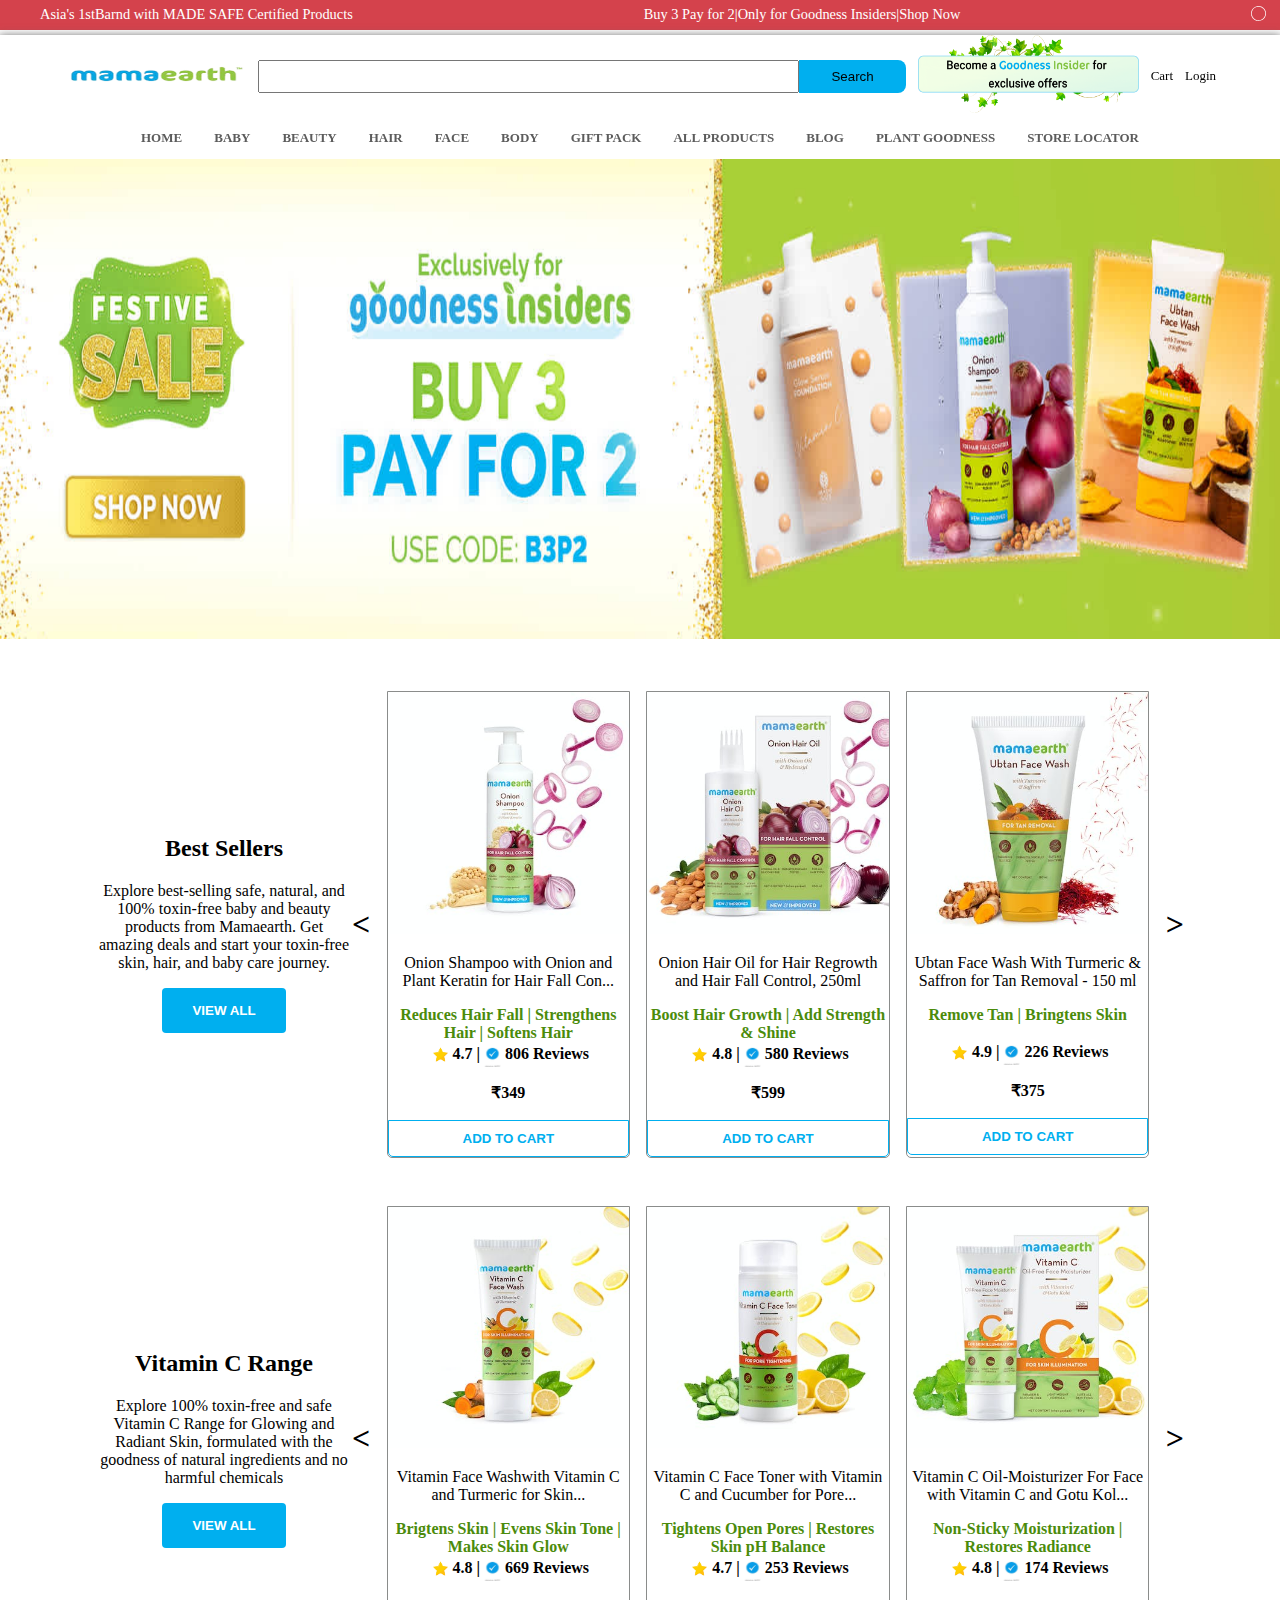
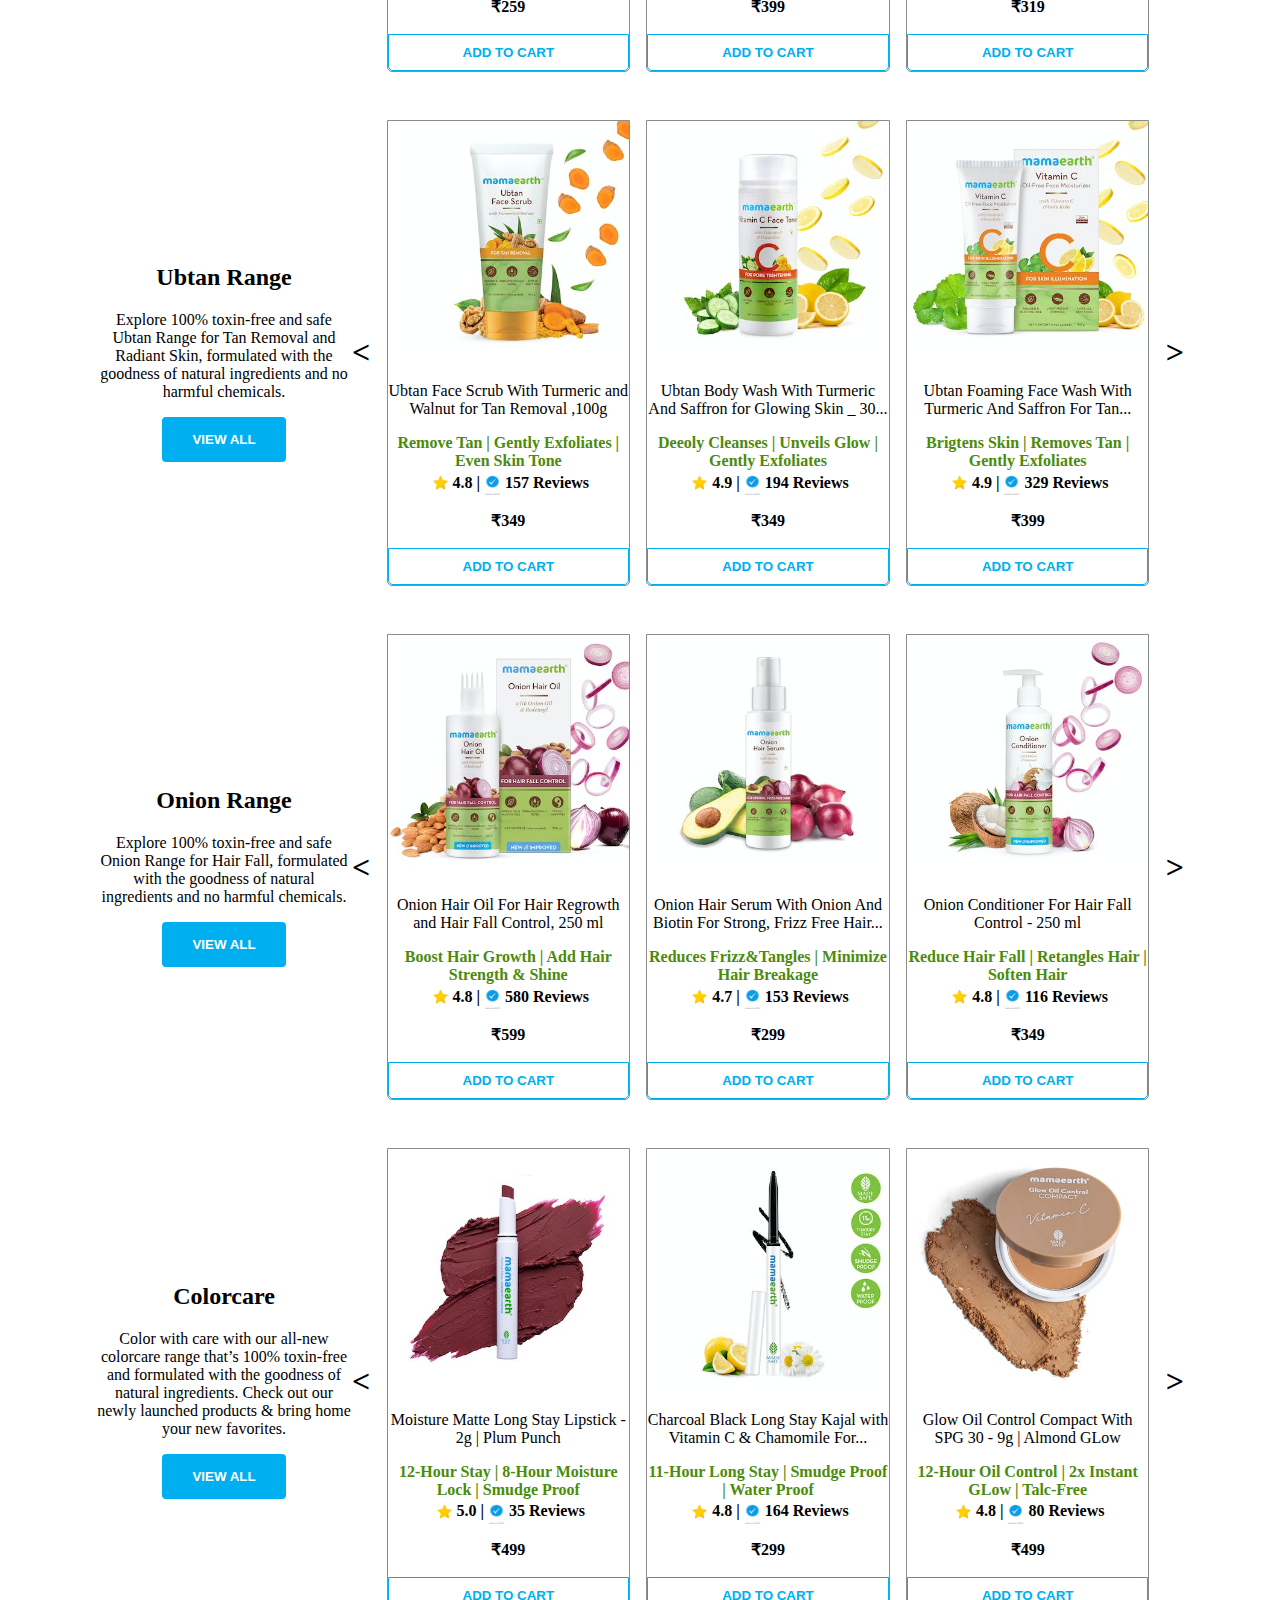
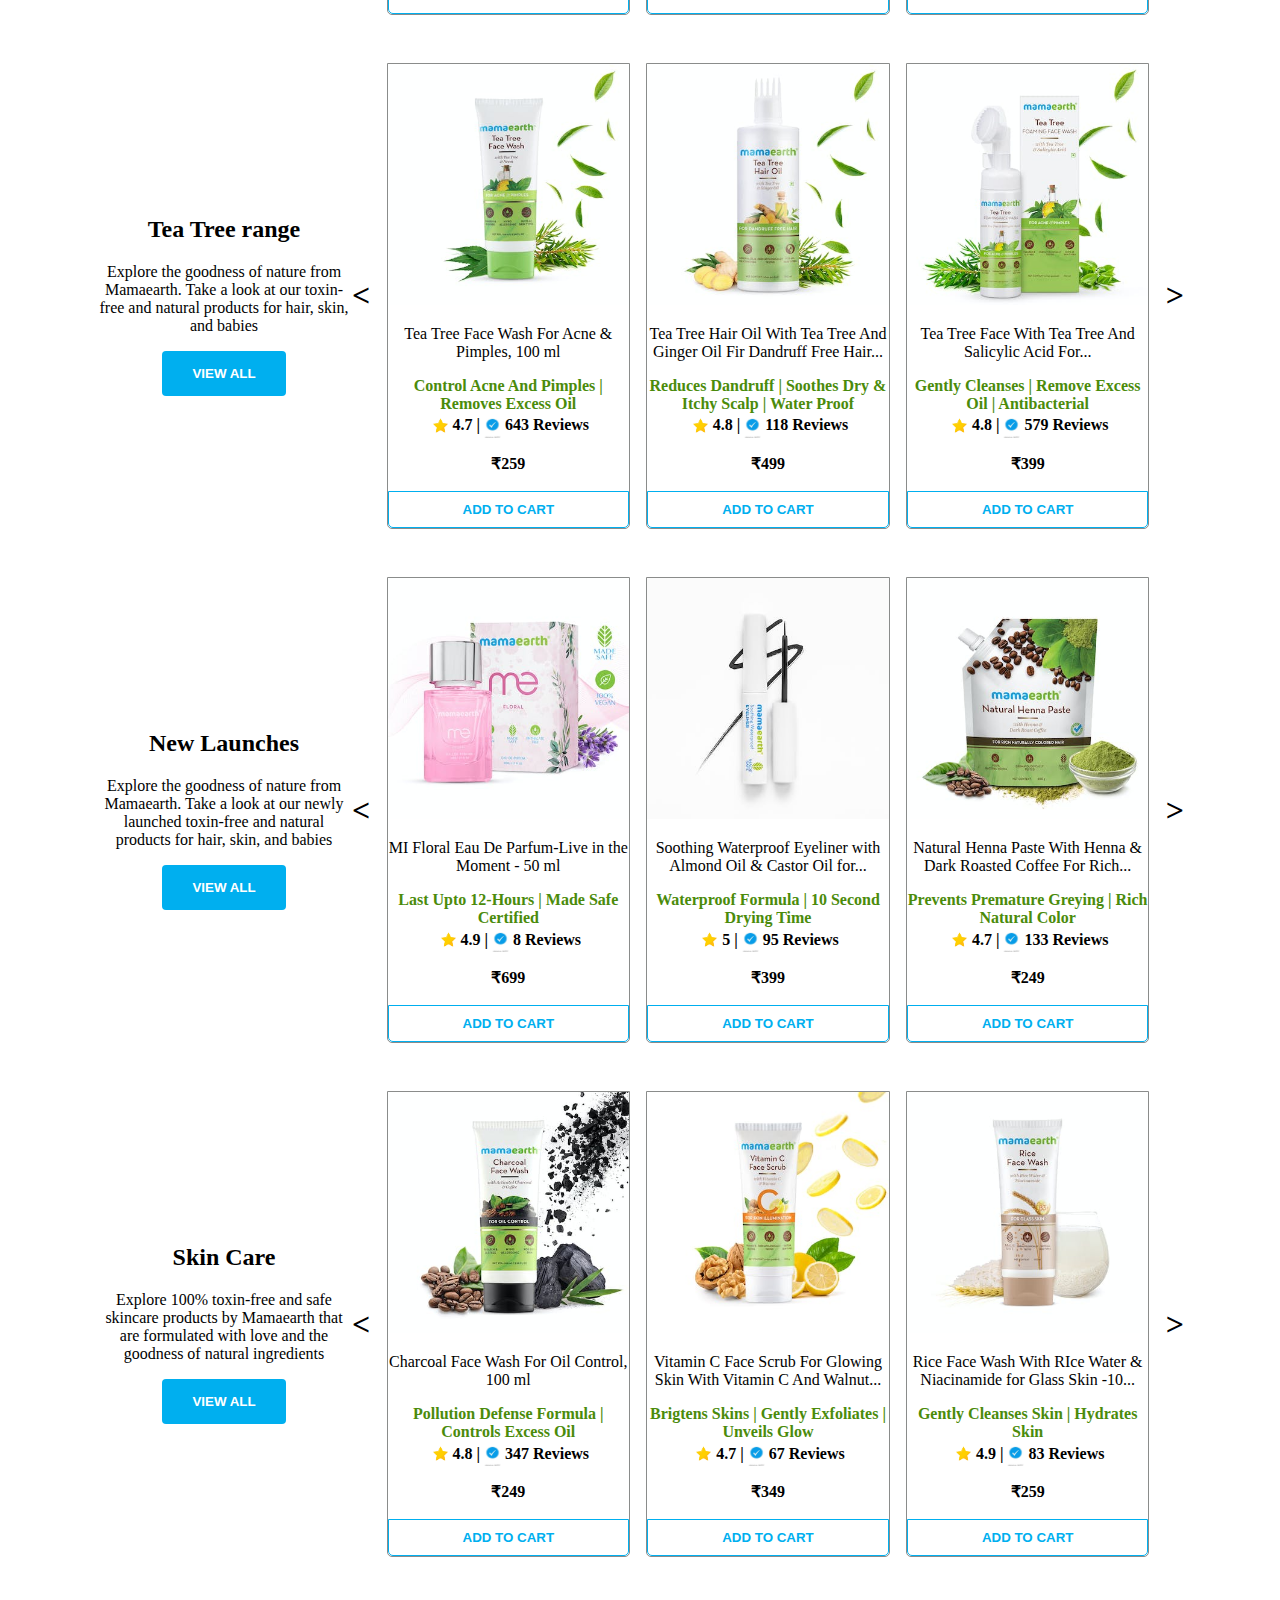
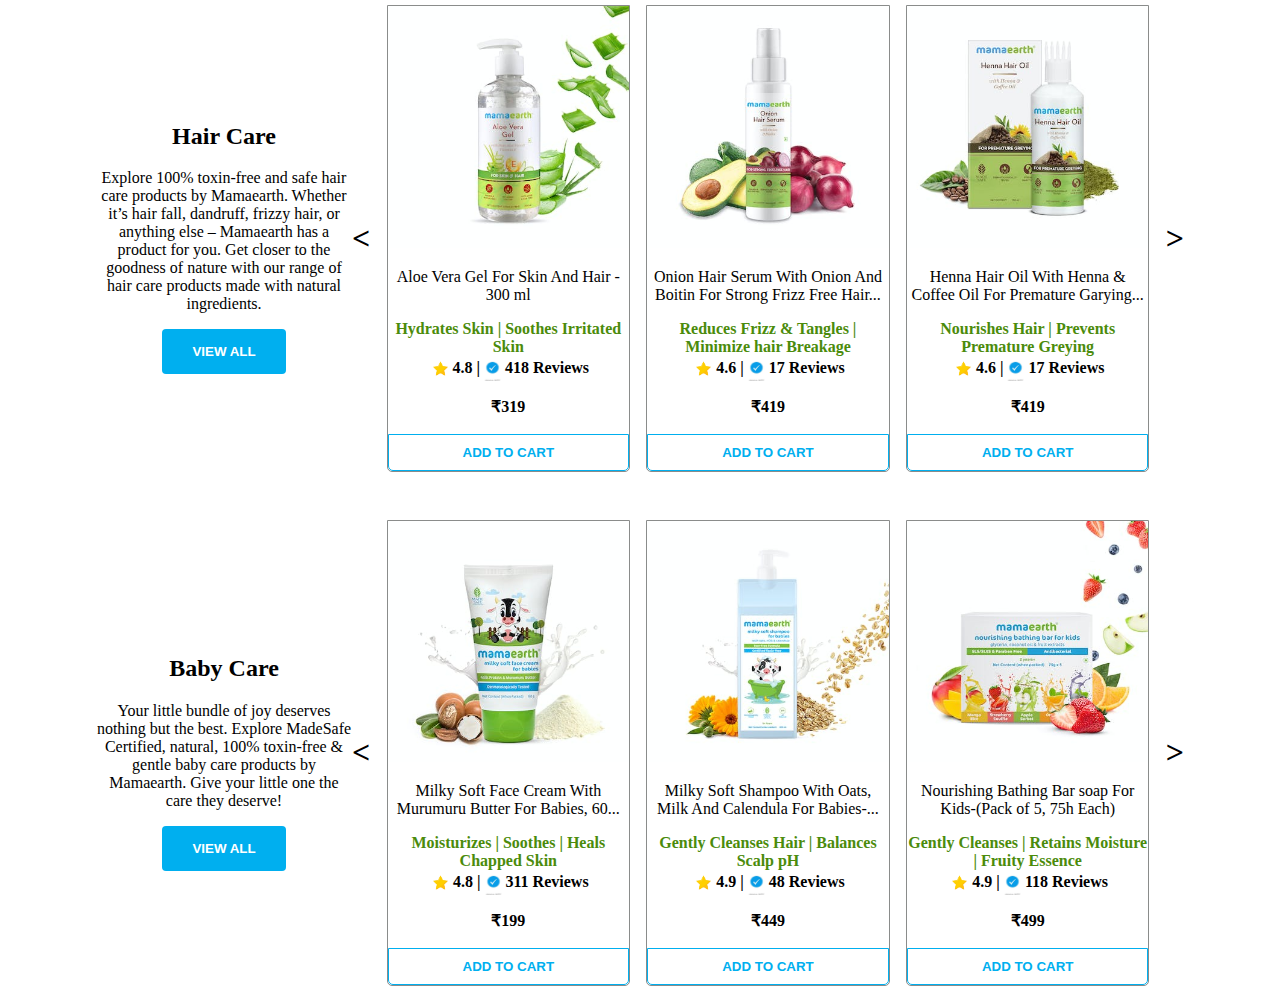
<file: index.html>
<!DOCTYPE html>
<html>
    <head>
        <title>

        </title>
        <link rel="stylesheet" href="Mamaearth.css">
        <style>
            
        </style> 
        <meta charset="UTF-8">  
        <meta name="description" content="">
        <!-- <meta http-equiv="refresh" content=""> -->
    </head>
    <body>
        <header>
            <div id="head1box1">
                <ul id="head1box1ul">
                    <li id="head1box1li1" class="head1box1ul1li">Asia's 1stBarnd with MADE SAFE Certified Products</li>
                    <li id="head1box1li2" class="head1box1ul1li">Buy 3 Pay for 2|Only for Goodness Insiders|Shop Now</li>
                    <li id="head1box1li3" class="head1box1ul1li"><img src="Images/profile.svg" alt="" id="head1box1li3img"></li>
                </ul>
            </div>
        </header>
        <div id="head1box2">
            <div id="head1box2kit1">
                <div id="head1box2kit1cont">
                    <div id="head1box2kit1contitem1" class="head1box2kit1contitem"><img src="Images/mamaearth-logo.avif" alt="" id="head1box2kit1contitem1logo"></div>
                    <div id="head1box2kit1contitem2" class="head1box2kit1contitem">
                        <input type="text" id="head1box2kit1contitem2search">
                        <button id="head1box2kit1contitem2btn">Search</button>
                    </div>
                    <div id="head1box2kit1contitem3" class="head1box2kit1contitem">
                        <img src="Images/goodness.jpg" alt="" id="head1box2jit1contitem3img">
                    </div>
                    <div id="head1box2kit1contitem4" class="head1box2kit1contitem">Cart</div>
                    <div id="head1box2kit1contitem5" class="head1box2kit1contitem">Login</div>
                </div>
            </div>
            <div id="head1box2kit2">
                <div id="head1box2kit2cont">
                    <div id="head1box2kit2contitem1" class="head1box2kit2contitems">
                        HOME
                    </div>
                    <div id="head1box2kit2contitem2" class="head1box2kit2contitems">
                        BABY
                    </div>
                    <div id="head1box2kit2contitem3" class="head1box2kit2contitems">
                        BEAUTY
                    </div>
                    <div id="head1box2kit2contitem4" class="head1box2kit2contitems">
                        HAIR
                    </div>
                    <div id="head1box2kit2contitem5" class="head1box2kit2contitems">
                        FACE
                    </div>
                    <div id="head1box2kit2contitem6" class="head1box2kit2contitems">
                        BODY
                    </div>
                    <div id="head1box2kit2contitem7" class="head1box2kit2contitems">
                        GIFT PACK
                    </div>
                    <div id="head1box2kit2contitem8" class="head1box2kit2contitems">
                        ALL PRODUCTS
                    </div>
                    <div id="head1box2kit2contitem9" class="head1box2kit2contitems">
                        BLOG
                    </div>
                    <div id="head1box2kit2contitem10" class="head1box2kit2contitems">
                        PLANT GOODNESS
                    </div>
                    <div id="head1box2kit2contitem11" class="head1box2kit2contitems">
                        STORE LOCATOR
                    </div>
                </div>
            </div>
        </div>
        <div id="container1">
            <img src="Images/Website-Banner.jpg" alt="" id="container1img">
        </div>
        <div id="container2">
            <div id="container2item1" class="container2items">
                <h2 class="container2item1heading">Best Sellers</h2>
                <p class="container2item1txt">Explore best-selling safe, natural, and 100% toxin-free baby and beauty products from Mamaearth. Get amazing deals and start your toxin-free skin, hair, and baby care journey.</p>
                <button class="container2item1btn">VIEW ALL</button>
            </div>
            <div id="container2item2">
                <div id="container2item2box1" class="container2item2boxarrow"><</div>
                <div id="container2item2box2" class="container2item2box">
                    <!-- <h3 class="container2item2box2sticky">Best Seller</h3> -->
                    <img src="Images/Onion_shampoo.jpg" alt="" class="container2item2box2img">
                    <p id="container2item2box2txt1st">
                        Onion Shampoo with Onion and Plant Keratin for Hair Fall Con...
                    </p>
                    <p id="container2item2box2txt2nd">
                        Reduces Hair Fall | Strengthens Hair | Softens Hair
                        <h4 class="container2item2box2txt2ndrating">
                            <img src="Images/star.jpg" alt="" width="25px" height="25px">
                            4.7 | 
                            <img src="Images/bluetick.jpg" alt="" width="25px" height="25px">
                            806 Reviews   
                        </h4>  
                    </p>
                    <b>₹349</b><br>
                    <button id="container2item2box2btn">
                        ADD TO CART
                    </button>
                </div>
                <div id="container2item2box3" class="container2item2box">
                    <!-- <h3 class="container2item2box2sticky">Best Seller</h3> -->
                    <img src="Images/onion-oil-250ml__1.jpg" alt="" class="container2item2box2img">
                    <p id="container2item2box2txt1st">
                        Onion Hair Oil for Hair Regrowth and Hair Fall Control, 250ml
                    </p>
                    <p id="container2item2box2txt2nd">
                        Boost Hair Growth | Add Strength & Shine
                        <h4 class="container2item2box2txt2ndrating">
                            <img src="Images/star.jpg" alt="" width="25px" height="25px">                            
                            4.8 | 
                            <img src="Images/bluetick.jpg" alt="" width="25px" height="25px">
                            580 Reviews                            
                        </h4>                      
                    </p>
                    <b>₹599</b><br>
                    <button id="container2item2box2btn">
                        ADD TO CART
                    </button>                   
                </div>
                <div id="container2item2box4" class="container2item2box">
                    <!-- <h3 class="container2item2box2sticky">Best Seller</h3> -->
                    <img src="Images/ubtan-face-wash_1_1_2.jpg" alt="" class="container2item2box2img">
                    <p id="container2item2box2txt1st">
                        Ubtan Face Wash With Turmeric & Saffron for Tan Removal - 150 ml
                    </p>
                    <p id="container2item2box2txt2nd">
                        Remove Tan | Bringtens Skin
                        
                        <p>
                            <h4 class="container2item2box2txt2ndrating">
                                <img src="Images/star.jpg" alt="" width="25px" height="25px">                   
                                4.9 | 
                                <img src="Images/bluetick.jpg" alt="" width="25px" height="25px">
                                226 Reviews                    
                            </h4>
                        </p>                
                    </p>
                    <b>₹375</b><br>
                    <button id="container2item2box2btn">
                        ADD TO CART
                    </button>                   
                </div>
                <div id="container2item2box5" class="container2item2boxarrow">></div>
            </div>
        </div>
        <div id="container2">
            <div id="container2item1" class="container2items">
                <h2 class="container2item1heading">Vitamin C Range</h2>
                <p class="container2item1txt">Explore 100% toxin-free and safe Vitamin C Range for Glowing and Radiant Skin, formulated with the goodness of natural ingredients and no harmful chemicals</p>
                <button class="container2item1btn">VIEW ALL</button>
            </div>
            <div id="container2item2">
                <div id="container2item2box1" class="container2item2boxarrow"><</div>
                <div id="container2item2box2" class="container2item2box">
                    <!-- <h3 class="container2item2box2sticky">Best Seller</h3> -->
                    <img src="Images/vitamin_c_face_wash_1.jpg" alt="" class="container2item2box2img">
                    <p id="container2item2box2txt1st">
                        Vitamin Face Washwith Vitamin C and Turmeric for Skin...
                    </p>
                    <p id="container2item2box2txt2nd">
                        Brigtens Skin | Evens Skin Tone | Makes Skin Glow
                        <h4 class="container2item2box2txt2ndrating">
                            <img src="Images/star.jpg" alt="" width="25px" height="25px">
                            4.8 | 
                            <img src="Images/bluetick.jpg" alt="" width="25px" height="25px">
                            669 Reviews   
                        </h4>  
                    </p>
                    <b>₹259</b><br>
                    <button id="container2item2box2btn">
                        ADD TO CART
                    </button>
                </div>
                <div id="container2item2box3" class="container2item2box">
                    <!-- <h3 class="container2item2box2sticky">Best Seller</h3> -->
                    <img src="Images/vitamin_c_face_toner_1.jpg" alt="" class="container2item2box2img">
                    <p id="container2item2box2txt1st">
                        Vitamin C Face Toner with Vitamin C and Cucumber for Pore...
                    </p>
                    <p id="container2item2box2txt2nd">
                        Tightens Open Pores | Restores Skin pH Balance
                        <h4 class="container2item2box2txt2ndrating">
                            <img src="Images/star.jpg" alt="" width="25px" height="25px">                            
                            4.7 | 
                            <img src="Images/bluetick.jpg" alt="" width="25px" height="25px">
                            253 Reviews                            
                        </h4>                      
                    </p>
                    <b>₹399</b><br>
                    <button id="container2item2box2btn">
                        ADD TO CART
                    </button>                   
                </div>
                <div id="container2item2box4" class="container2item2box">
                    <!-- <h3 class="container2item2box2sticky">Best Seller</h3> -->
                    <img src="Images/vitamin-c-oil-moisturizer-with-box-_-ingredients-copy.jpg" alt="" class="container2item2box2img">
                    <p id="container2item2box2txt1st">
                        Vitamin C Oil-Moisturizer For Face with Vitamin C and Gotu Kol...
                    </p>
                    <p id="container2item2box2txt2nd">
                        Non-Sticky Moisturization | Restores Radiance
                        
                        <h4 class="container2item2box2txt2ndrating">
                            <img src="Images/star.jpg" alt="" width="25px" height="25px">                   
                            4.8 | 
                            <img src="Images/bluetick.jpg" alt="" width="25px" height="25px">
                            174 Reviews                    
                        </h4>              
                    </p>
                    <b>₹319</b><br>
                    <button id="container2item2box2btn">
                        ADD TO CART
                    </button>                   
                </div>
                <div id="container2item2box5" class="container2item2boxarrow">></div>
            </div>
        </div>
        <div id="container2">
            <div id="container2item1" class="container2items">
                <h2 class="container2item1heading">Ubtan Range</h2>
                <p class="container2item1txt">Explore 100% toxin-free and safe Ubtan Range for Tan Removal and Radiant Skin, formulated with the goodness of natural ingredients and no harmful chemicals.</p>
                <button class="container2item1btn">VIEW ALL</button>
            </div>
            <div id="container2item2">
                <div id="container2item2box1" class="container2item2boxarrow"><</div>
                <div id="container2item2box2" class="container2item2box">
                    <!-- <h3 class="container2item2box2sticky">Best Seller</h3> -->
                    <img src="Images/ubtan_face_scrub_1.jpg" alt="" class="container2item2box2img">
                    <p id="container2item2box2txt1st">
                        Ubtan Face Scrub With Turmeric and Walnut for Tan Removal ,100g
                    </p>
                    <p id="container2item2box2txt2nd">
                        Remove Tan | Gently Exfoliates | Even Skin Tone
                        <h4 class="container2item2box2txt2ndrating">
                            <img src="Images/star.jpg" alt="" width="25px" height="25px">
                            4.8 | 
                            <img src="Images/bluetick.jpg" alt="" width="25px" height="25px">
                            157 Reviews   
                        </h4>  
                    </p>
                    <b>₹349</b><br>
                    <button id="container2item2box2btn">
                        ADD TO CART
                    </button>
                </div>
                <div id="container2item2box3" class="container2item2box">
                    <!-- <h3 class="container2item2box2sticky">Best Seller</h3> -->
                    <img src="Images/vitamin_c_face_toner_1.jpg" alt="" class="container2item2box2img">
                    <p id="container2item2box2txt1st">
                        Ubtan Body Wash With Turmeric And Saffron for Glowing Skin _ 30...
                    </p>
                    <p id="container2item2box2txt2nd">
                        Deeoly Cleanses | Unveils Glow | Gently Exfoliates 
                        <h4 class="container2item2box2txt2ndrating">
                            <img src="Images/star.jpg" alt="" width="25px" height="25px">                            
                            4.9 | 
                            <img src="Images/bluetick.jpg" alt="" width="25px" height="25px">
                            194 Reviews                            
                        </h4>                      
                    </p>
                    <b>₹349</b><br>
                    <button id="container2item2box2btn">
                        ADD TO CART
                    </button>                   
                </div>
                <div id="container2item2box4" class="container2item2box">
                    <!-- <h3 class="container2item2box2sticky">Best Seller</h3> -->
                    <img src="Images/vitamin-c-oil-moisturizer-with-box-_-ingredients-copy.jpg" alt="" class="container2item2box2img">
                    <p id="container2item2box2txt1st">
                        Ubtan Foaming Face Wash With Turmeric And Saffron For Tan...
                    </p>
                    <p id="container2item2box2txt2nd">
                        Brigtens Skin | Removes Tan | Gently Exfoliates
                        
                        <h4 class="container2item2box2txt2ndrating">
                            <img src="Images/star.jpg" alt="" width="25px" height="25px">                   
                            4.9 | 
                            <img src="Images/bluetick.jpg" alt="" width="25px" height="25px">
                            329 Reviews                    
                        </h4>              
                    </p>
                    <b>₹399</b><br>
                    <button id="container2item2box2btn">
                        ADD TO CART
                    </button>                   
                </div>
                <div id="container2item2box5" class="container2item2boxarrow">></div>
            </div>
        </div>
        <div id="container2">
            <div id="container2item1" class="container2items">
                <h2 class="container2item1heading">Onion Range</h2>
                <p class="container2item1txt">Explore 100% toxin-free and safe Onion Range for Hair Fall, formulated with the goodness of natural ingredients and no harmful chemicals.</p>
                <button class="container2item1btn">VIEW ALL</button>
            </div>
            <div id="container2item2">
                <div id="container2item2box1" class="container2item2boxarrow"><</div>
                <div id="container2item2box2" class="container2item2box">
                    <!-- <h3 class="container2item2box2sticky">Best Seller</h3> -->
                    <img src="Images/_onion-oil-250ml__1.jpg" alt="" class="container2item2box2img">
                    <p id="container2item2box2txt1st">
                        Onion Hair Oil For Hair Regrowth and Hair Fall Control, 250 ml
                    </p>
                    <p id="container2item2box2txt2nd">
                       Boost Hair Growth | Add Hair Strength & Shine
                        <h4 class="container2item2box2txt2ndrating">
                            <img src="Images/star.jpg" alt="" width="25px" height="25px">
                            4.8 | 
                            <img src="Images/bluetick.jpg" alt="" width="25px" height="25px">
                            580 Reviews   
                        </h4>  
                    </p>
                    <b>₹599</b><br>
                    <button id="container2item2box2btn">
                        ADD TO CART
                    </button>
                </div>
                <div id="container2item2box3" class="container2item2box">
                    <!-- <h3 class="container2item2box2sticky">Best Seller</h3> -->
                    <img src="Images/onion-hair-serum1200x1200_ad8hgvjdve7vcczs.jpg" alt="" class="container2item2box2img">
                    <p id="container2item2box2txt1st">
                        Onion Hair Serum With Onion And Biotin For Strong, Frizz Free Hair...
                    </p>
                    <p id="container2item2box2txt2nd">
                        Reduces Frizz&Tangles | Minimize Hair Breakage
                        <h4 class="container2item2box2txt2ndrating">
                            <img src="Images/star.jpg" alt="" width="25px" height="25px">                            
                            4.7 | 
                            <img src="Images/bluetick.jpg" alt="" width="25px" height="25px">
                            153 Reviews                            
                        </h4>                      
                    </p>
                    <b>₹299</b><br>
                    <button id="container2item2box2btn">
                        ADD TO CART
                    </button>                   
                </div>
                <div id="container2item2box4" class="container2item2box">
                    <!-- <h3 class="container2item2box2sticky">Best Seller</h3> -->
                    <img src="Images/onion-hair-conditioner-250ml-with-ingredient_2.jpg" alt="" class="container2item2box2img">
                    <p id="container2item2box2txt1st">
                        Onion Conditioner For Hair Fall Control - 250 ml
                    </p>
                    <p id="container2item2box2txt2nd">
                        Reduce Hair Fall | Retangles Hair | Soften Hair 
                        
                        <h4 class="container2item2box2txt2ndrating">
                            <img src="Images/star.jpg" alt="" width="25px" height="25px">                   
                            4.8 | 
                            <img src="Images/bluetick.jpg" alt="" width="25px" height="25px">
                            116 Reviews                    
                        </h4>              
                    </p>
                    <b>₹349</b><br>
                    <button id="container2item2box2btn">
                        ADD TO CART
                    </button>                   
                </div>
                <div id="container2item2box5" class="container2item2boxarrow">></div>
            </div>
        </div>
        <div id="container2">
            <div id="container2item1" class="container2items">
                <h2 class="container2item1heading">Colorcare</h2>
                <p class="container2item1txt">Color with care with our all-new colorcare range that’s 100% toxin-free and formulated with the goodness of natural ingredients. Check out our newly launched products & bring home your new favorites.
                </p>
                <button class="container2item1btn">VIEW ALL</button>
            </div>
            <div id="container2item2">
                <div id="container2item2box1" class="container2item2boxarrow"><</div>
                <div id="container2item2box2" class="container2item2box">
                    <!-- <h3 class="container2item2box2sticky">Best Seller</h3> -->
                    <img src="Images/Lipstick.jpg" alt="" class="container2item2box2img">
                    <p id="container2item2box2txt1st">
                        Moisture Matte Long Stay Lipstick - 2g | Plum Punch
                    </p>
                    <p id="container2item2box2txt2nd">
                       12-Hour Stay | 8-Hour Moisture Lock | Smudge Proof
                        <h4 class="container2item2box2txt2ndrating">
                            <img src="Images/star.jpg" alt="" width="25px" height="25px">
                            5.0 | 
                            <img src="Images/bluetick.jpg" alt="" width="25px" height="25px">
                            35 Reviews   
                        </h4>  
                    </p>
                    <b>₹499</b><br>
                    <button id="container2item2box2btn">
                        ADD TO CART
                    </button>
                </div>
                <div id="container2item2box3" class="container2item2box">
                    <!-- <h3 class="container2item2box2sticky">Best Seller</h3> -->
                    <img src="Images/Carcoal_Kajal.jpg" alt="" class="container2item2box2img">
                    <p id="container2item2box2txt1st">
                        Charcoal Black Long Stay Kajal with Vitamin C & Chamomile For...
                    </p>
                    <p id="container2item2box2txt2nd">
                        11-Hour Long Stay | Smudge Proof | Water Proof
                        <h4 class="container2item2box2txt2ndrating">
                            <img src="Images/star.jpg" alt="" width="25px" height="25px">                            
                            4.8 | 
                            <img src="Images/bluetick.jpg" alt="" width="25px" height="25px">
                            164 Reviews                            
                        </h4>                      
                    </p>
                    <b>₹299</b><br>
                    <button id="container2item2box2btn">
                        ADD TO CART
                    </button>                   
                </div>
                <div id="container2item2box4" class="container2item2box">
                    <!-- <h3 class="container2item2box2sticky">Best Seller</h3> -->
                    <img src="Images/Glow_oil.jpg" alt="" class="container2item2box2img">
                    <p id="container2item2box2txt1st">
                        Glow Oil Control Compact With SPG 30 - 9g | Almond GLow 
                    </p>
                    <p id="container2item2box2txt2nd">
                        12-Hour Oil Control | 2x Instant GLow | Talc-Free 
                        
                        <h4 class="container2item2box2txt2ndrating">
                            <img src="Images/star.jpg" alt="" width="25px" height="25px">                   
                            4.8 | 
                            <img src="Images/bluetick.jpg" alt="" width="25px" height="25px">
                            80 Reviews                    
                        </h4>              
                    </p>
                    <b>₹499</b><br>
                    <button id="container2item2box2btn">
                        ADD TO CART
                    </button>                   
                </div>
                <div id="container2item2box5" class="container2item2boxarrow">></div>
            </div>
        </div>
        <div id="container2">
            <div id="container2item1" class="container2items">
                <h2 class="container2item1heading">Tea Tree range</h2>
                <p class="container2item1txt">Explore the goodness of nature from Mamaearth. Take a look at our toxin-free and natural products for hair, skin, and babies
                </p>
                <button class="container2item1btn">VIEW ALL</button>
            </div>
            <div id="container2item2">
                <div id="container2item2box1" class="container2item2boxarrow"><</div>
                <div id="container2item2box2" class="container2item2box">
                    <!-- <h3 class="container2item2box2sticky">Best Seller</h3> -->
                    <img src="Images/tea-tree-face-wash-1.jpg" alt="" class="container2item2box2img">
                    <p id="container2item2box2txt1st">
                       Tea Tree Face Wash For Acne & Pimples, 100 ml
                    </p>
                    <p id="container2item2box2txt2nd">
                       Control Acne And Pimples | Removes Excess Oil 
                        <h4 class="container2item2box2txt2ndrating">
                            <img src="Images/star.jpg" alt="" width="25px" height="25px">
                            4.7 | 
                            <img src="Images/bluetick.jpg" alt="" width="25px" height="25px">
                            643 Reviews   
                        </h4>  
                    </p>
                    <b>₹259</b><br>
                    <button id="container2item2box2btn">
                        ADD TO CART
                    </button>
                </div>
                <div id="container2item2box3" class="container2item2box">
                    <!-- <h3 class="container2item2box2sticky">Best Seller</h3> -->
                    <img src="Images/tea-tree-hair-oil-with-ingredient_whxo04ua50bep7qk.jpg" alt="" class="container2item2box2img">
                    <p id="container2item2box2txt1st">
                       Tea Tree Hair Oil With Tea Tree And Ginger Oil Fir Dandruff Free Hair...
                    </p>
                    <p id="container2item2box2txt2nd">
                        Reduces Dandruff | Soothes Dry & Itchy Scalp | Water Proof
                        <h4 class="container2item2box2txt2ndrating">
                            <img src="Images/star.jpg" alt="" width="25px" height="25px">                            
                            4.8 | 
                            <img src="Images/bluetick.jpg" alt="" width="25px" height="25px">
                            118 Reviews                            
                        </h4>                      
                    </p>
                    <b>₹499</b><br>
                    <button id="container2item2box2btn">
                        ADD TO CART
                    </button>                   
                </div>
                <div id="container2item2box4" class="container2item2box">
                    <!-- <h3 class="container2item2box2sticky">Best Seller</h3> -->
                    <img src="Images/tea-tree-foaming-face-wash-with-ingredients_85zdnmuke0xpfych.jpg" alt="" class="container2item2box2img">
                    <p id="container2item2box2txt1st">
                        Tea Tree Face With Tea Tree And Salicylic Acid For...
                    </p>
                    <p id="container2item2box2txt2nd">
                        Gently Cleanses | Remove Excess Oil | Antibacterial 
                        
                        <h4 class="container2item2box2txt2ndrating">
                            <img src="Images/star.jpg" alt="" width="25px" height="25px">                   
                            4.8 | 
                            <img src="Images/bluetick.jpg" alt="" width="25px" height="25px">
                            579 Reviews                    
                        </h4>              
                    </p>
                    <b>₹399</b><br>
                    <button id="container2item2box2btn">
                        ADD TO CART
                    </button>                   
                </div>
                <div id="container2item2box5" class="container2item2boxarrow">></div>
            </div>
        </div>
        <div id="container2">
            <div id="container2item1" class="container2items">
                <h2 class="container2item1heading">New Launches</h2>
                <p class="container2item1txt">Explore the goodness of nature from Mamaearth. Take a look at our newly launched toxin-free and natural products for hair, skin, and babies
                </p>
                <button class="container2item1btn">VIEW ALL</button>
            </div>
            <div id="container2item2">
                <div id="container2item2box1" class="container2item2boxarrow"><</div>
                <div id="container2item2box2" class="container2item2box">
                    <!-- <h3 class="container2item2box2sticky">Best Seller</h3> -->
                    <img src="Images/floral-e.com-1_1_1.jpg" alt="" class="container2item2box2img">
                    <p id="container2item2box2txt1st">
                       MI Floral Eau De Parfum-Live in the Moment - 50 ml
                    </p>
                    <p id="container2item2box2txt2nd">
                      Last Upto 12-Hours | Made Safe Certified 
                        <h4 class="container2item2box2txt2ndrating">
                            <img src="Images/star.jpg" alt="" width="25px" height="25px">
                            4.9 | 
                            <img src="Images/bluetick.jpg" alt="" width="25px" height="25px">
                            8 Reviews   
                        </h4>  
                    </p>
                    <b>₹699</b><br>
                    <button id="container2item2box2btn">
                        ADD TO CART
                    </button>
                </div>
                <div id="container2item2box3" class="container2item2box">
                    <!-- <h3 class="container2item2box2sticky">Best Seller</h3> -->
                    <img src="Images/Eyeliner.jpg" alt="" class="container2item2box2img">
                    <p id="container2item2box2txt1st">
                       Soothing Waterproof Eyeliner with Almond Oil & Castor Oil for...
                    </p>
                    <p id="container2item2box2txt2nd">
                        Waterproof Formula | 10 Second Drying Time
                        <h4 class="container2item2box2txt2ndrating">
                            <img src="Images/star.jpg" alt="" width="25px" height="25px">                            
                            5 | 
                            <img src="Images/bluetick.jpg" alt="" width="25px" height="25px">
                            95 Reviews                            
                        </h4>                      
                    </p>
                    <b>₹399</b><br>
                    <button id="container2item2box2btn">
                        ADD TO CART
                    </button>                   
                </div>
                <div id="container2item2box4" class="container2item2box">
                    <!-- <h3 class="container2item2box2sticky">Best Seller</h3> -->
                    <img src="Images/henna-paste.jpg" alt="" class="container2item2box2img">
                    <p id="container2item2box2txt1st">
                       Natural Henna Paste With Henna & Dark Roasted Coffee For Rich...
                    </p>
                    <p id="container2item2box2txt2nd">
                        Prevents Premature Greying | Rich Natural Color
                        
                        <h4 class="container2item2box2txt2ndrating">
                            <img src="Images/star.jpg" alt="" width="25px" height="25px">                   
                            4.7 | 
                            <img src="Images/bluetick.jpg" alt="" width="25px" height="25px">
                            133 Reviews                    
                        </h4>              
                    </p>
                    <b>₹249</b><br>
                    <button id="container2item2box2btn">
                        ADD TO CART
                    </button>                   
                </div>
                <div id="container2item2box5" class="container2item2boxarrow">></div>
            </div>
        </div>
        <div id="container2">
            <div id="container2item1" class="container2items">
                <h2 class="container2item1heading">Skin Care</h2>
                <p class="container2item1txt">Explore 100% toxin-free and safe skincare products by Mamaearth that are formulated with love and the goodness of natural ingredients
                </p>
                <button class="container2item1btn">VIEW ALL</button>
            </div>
            <div id="container2item2">
                <div id="container2item2box1" class="container2item2boxarrow"><</div>
                <div id="container2item2box2" class="container2item2box">
                    <!-- <h3 class="container2item2box2sticky">Best Seller</h3> -->
                    <img src="Images/charcoal-face-wash-1.jpg" alt="" class="container2item2box2img">
                    <p id="container2item2box2txt1st">
                       Charcoal Face Wash For Oil Control, 100 ml
                    </p>
                    <p id="container2item2box2txt2nd">
                      Pollution Defense Formula | Controls Excess Oil 
                        <h4 class="container2item2box2txt2ndrating">
                            <img src="Images/star.jpg" alt="" width="25px" height="25px">
                            4.8 | 
                            <img src="Images/bluetick.jpg" alt="" width="25px" height="25px">
                            347 Reviews   
                        </h4>  
                    </p>
                    <b>₹249</b><br>
                    <button id="container2item2box2btn">
                        ADD TO CART
                    </button>
                </div>
                <div id="container2item2box3" class="container2item2box">
                    <!-- <h3 class="container2item2box2sticky">Best Seller</h3> -->
                    <img src="Images/Vitamin-c-Scrub.jpeg" alt="" class="container2item2box2img">
                    <p id="container2item2box2txt1st">
                       Vitamin C Face Scrub For Glowing Skin With Vitamin C And Walnut...
                    </p>
                    <p id="container2item2box2txt2nd">
                       Brigtens Skins | Gently Exfoliates | Unveils Glow
                        <h4 class="container2item2box2txt2ndrating">
                            <img src="Images/star.jpg" alt="" width="25px" height="25px">                            
                            4.7 | 
                            <img src="Images/bluetick.jpg" alt="" width="25px" height="25px">
                            67 Reviews                            
                        </h4>                      
                    </p>
                    <b>₹349</b><br>
                    <button id="container2item2box2btn">
                        ADD TO CART
                    </button>                   
                </div>
                <div id="container2item2box4" class="container2item2box">
                    <!-- <h3 class="container2item2box2sticky">Best Seller</h3> -->
                    <img src="Images/rice-fw-1.jpg" alt="" class="container2item2box2img">
                    <p id="container2item2box2txt1st">
                      Rice Face Wash With RIce Water & Niacinamide for Glass Skin -10...
                    </p>
                    <p id="container2item2box2txt2nd">
                        Gently Cleanses Skin | Hydrates Skin
                        
                        <h4 class="container2item2box2txt2ndrating">
                            <img src="Images/star.jpg" alt="" width="25px" height="25px">                   
                            4.9 | 
                            <img src="Images/bluetick.jpg" alt="" width="25px" height="25px">
                            83 Reviews                    
                        </h4>              
                    </p>
                    <b>₹259</b><br>
                    <button id="container2item2box2btn">
                        ADD TO CART
                    </button>                   
                </div>
                <div id="container2item2box5" class="container2item2boxarrow">></div>
            </div>
        </div>
        <div id="container2">
            <div id="container2item1" class="container2items">
                <h2 class="container2item1heading">Hair Care</h2>
                <p class="container2item1txt">Explore 100% toxin-free and safe hair care products by Mamaearth. Whether it’s hair fall, dandruff, frizzy hair, or anything else – Mamaearth has a product for you. Get closer to the goodness of nature with our range of hair care products made with natural ingredients.
                </p>
                <button class="container2item1btn">VIEW ALL</button>
            </div>
            <div id="container2item2">
                <div id="container2item2box1" class="container2item2boxarrow"><</div>
                <div id="container2item2box2" class="container2item2box">
                    <!-- <h3 class="container2item2box2sticky">Best Seller</h3> -->
                    <img src="Images/aloe_vera_gel_1.jpg" alt="" class="container2item2box2img">
                    <p id="container2item2box2txt1st">
                       Aloe Vera Gel For Skin And Hair - 300 ml
                    </p>
                    <p id="container2item2box2txt2nd">
                      Hydrates Skin | Soothes Irritated Skin 
                        <h4 class="container2item2box2txt2ndrating">
                            <img src="Images/star.jpg" alt="" width="25px" height="25px">
                            4.8 | 
                            <img src="Images/bluetick.jpg" alt="" width="25px" height="25px">
                            418 Reviews   
                        </h4>  
                    </p>
                    <b>₹319</b><br>
                    <button id="container2item2box2btn">
                        ADD TO CART
                    </button>
                </div>
                <div id="container2item2box3" class="container2item2box">
                    <!-- <h3 class="container2item2box2sticky">Best Seller</h3> -->
                    <img src="Images/onion-hair-serum1200x1200_ad8hgvjdve7vcczs (1).jpg" alt="" class="container2item2box2img">
                    <p id="container2item2box2txt1st">
                       Onion Hair Serum With Onion And Boitin For Strong Frizz Free Hair...
                    </p>
                    <p id="container2item2box2txt2nd">
                       Reduces Frizz & Tangles | Minimize hair Breakage
                        <h4 class="container2item2box2txt2ndrating">
                            <img src="Images/star.jpg" alt="" width="25px" height="25px">                            
                            4.6 | 
                            <img src="Images/bluetick.jpg" alt="" width="25px" height="25px">
                            17 Reviews                            
                        </h4>                      
                    </p>
                    <b>₹419</b><br>
                    <button id="container2item2box2btn">
                        ADD TO CART
                    </button>                   
                </div>
                <div id="container2item2box4" class="container2item2box">
                    <!-- <h3 class="container2item2box2sticky">Best Seller</h3> -->
                    <img src="Images/henna-oil-2.jpg" alt="" class="container2item2box2img">
                    <p id="container2item2box2txt1st">
                      Henna Hair Oil With Henna & Coffee Oil For Premature Garying...
                    </p>
                    <p id="container2item2box2txt2nd">
                        Nourishes Hair | Prevents Premature Greying
                        
                        <h4 class="container2item2box2txt2ndrating">
                            <img src="Images/star.jpg" alt="" width="25px" height="25px">                   
                            4.6 | 
                            <img src="Images/bluetick.jpg" alt="" width="25px" height="25px">
                            17 Reviews                    
                        </h4>              
                    </p>
                    <b>₹419</b><br>
                    <button id="container2item2box2btn">
                        ADD TO CART
                    </button>                   
                </div>
                <div id="container2item2box5" class="container2item2boxarrow">></div>
            </div>
        </div>
        <div id="container2">
            <div id="container2item1" class="container2items">
                <h2 class="container2item1heading">Baby Care</h2>
                <p class="container2item1txt">Your little bundle of joy deserves nothing but the best. Explore MadeSafe Certified, natural, 100% toxin-free & gentle baby care products by Mamaearth. Give your little one the care they deserve!
                </p>
                <button class="container2item1btn">VIEW ALL</button>
            </div>
            <div id="container2item2">
                <div id="container2item2box1" class="container2item2boxarrow"><</div>
                <div id="container2item2box2" class="container2item2box">
                    <!-- <h3 class="container2item2box2sticky">Best Seller</h3> -->
                    <img src="Images/_milky_soft_face_cream_.jpg" alt="" class="container2item2box2img">
                    <p id="container2item2box2txt1st">
                       Milky Soft Face Cream With Murumuru Butter For Babies, 60...
                    </p>
                    <p id="container2item2box2txt2nd">
                      Moisturizes | Soothes | Heals Chapped Skin 
                        <h4 class="container2item2box2txt2ndrating">
                            <img src="Images/star.jpg" alt="" width="25px" height="25px">
                            4.8 | 
                            <img src="Images/bluetick.jpg" alt="" width="25px" height="25px">
                            311 Reviews   
                        </h4>  
                    </p>
                    <b>₹199</b><br>
                    <button id="container2item2box2btn">
                        ADD TO CART
                    </button>
                </div>
                <div id="container2item2box3" class="container2item2box">
                    <!-- <h3 class="container2item2box2sticky">Best Seller</h3> -->
                    <img src="Images/milky-soft-shampoo-1_1.jpg" alt="" class="container2item2box2img">
                    <p id="container2item2box2txt1st">
                       Milky Soft Shampoo With Oats, Milk And Calendula For Babies-...
                    </p>
                    <p id="container2item2box2txt2nd">
                       Gently Cleanses Hair | Balances Scalp pH
                        <h4 class="container2item2box2txt2ndrating">
                            <img src="Images/star.jpg" alt="" width="25px" height="25px">                            
                            4.9 | 
                            <img src="Images/bluetick.jpg" alt="" width="25px" height="25px">
                            48 Reviews                            
                        </h4>                      
                    </p>
                    <b>₹449</b><br>
                    <button id="container2item2box2btn">
                        ADD TO CART
                    </button>                   
                </div>
                <div id="container2item2box4" class="container2item2box">
                    <!-- <h3 class="container2item2box2sticky">Best Seller</h3> -->
                    <img src="Images/nourishing-bathing-bars_2_anb6wlrvagej2noa.jpg" alt="" class="container2item2box2img">
                    <p id="container2item2box2txt1st">
                      Nourishing Bathing Bar soap For Kids-(Pack of 5, 75h Each)
                    </p>
                    <p id="container2item2box2txt2nd">
                        Gently Cleanses | Retains Moisture | Fruity Essence
                        
                        <h4 class="container2item2box2txt2ndrating">
                            <img src="Images/star.jpg" alt="" width="25px" height="25px">                   
                            4.9 | 
                            <img src="Images/bluetick.jpg" alt="" width="25px" height="25px">
                            118 Reviews                    
                        </h4>              
                    </p>
                    <b>₹499</b><br>
                    <button id="container2item2box2btn">
                        ADD TO CART
                    </button>                   
                </div>
                <div id="container2item2box5" class="container2item2boxarrow">></div>
            </div>
        </div>
    </body>
</html>
</file>
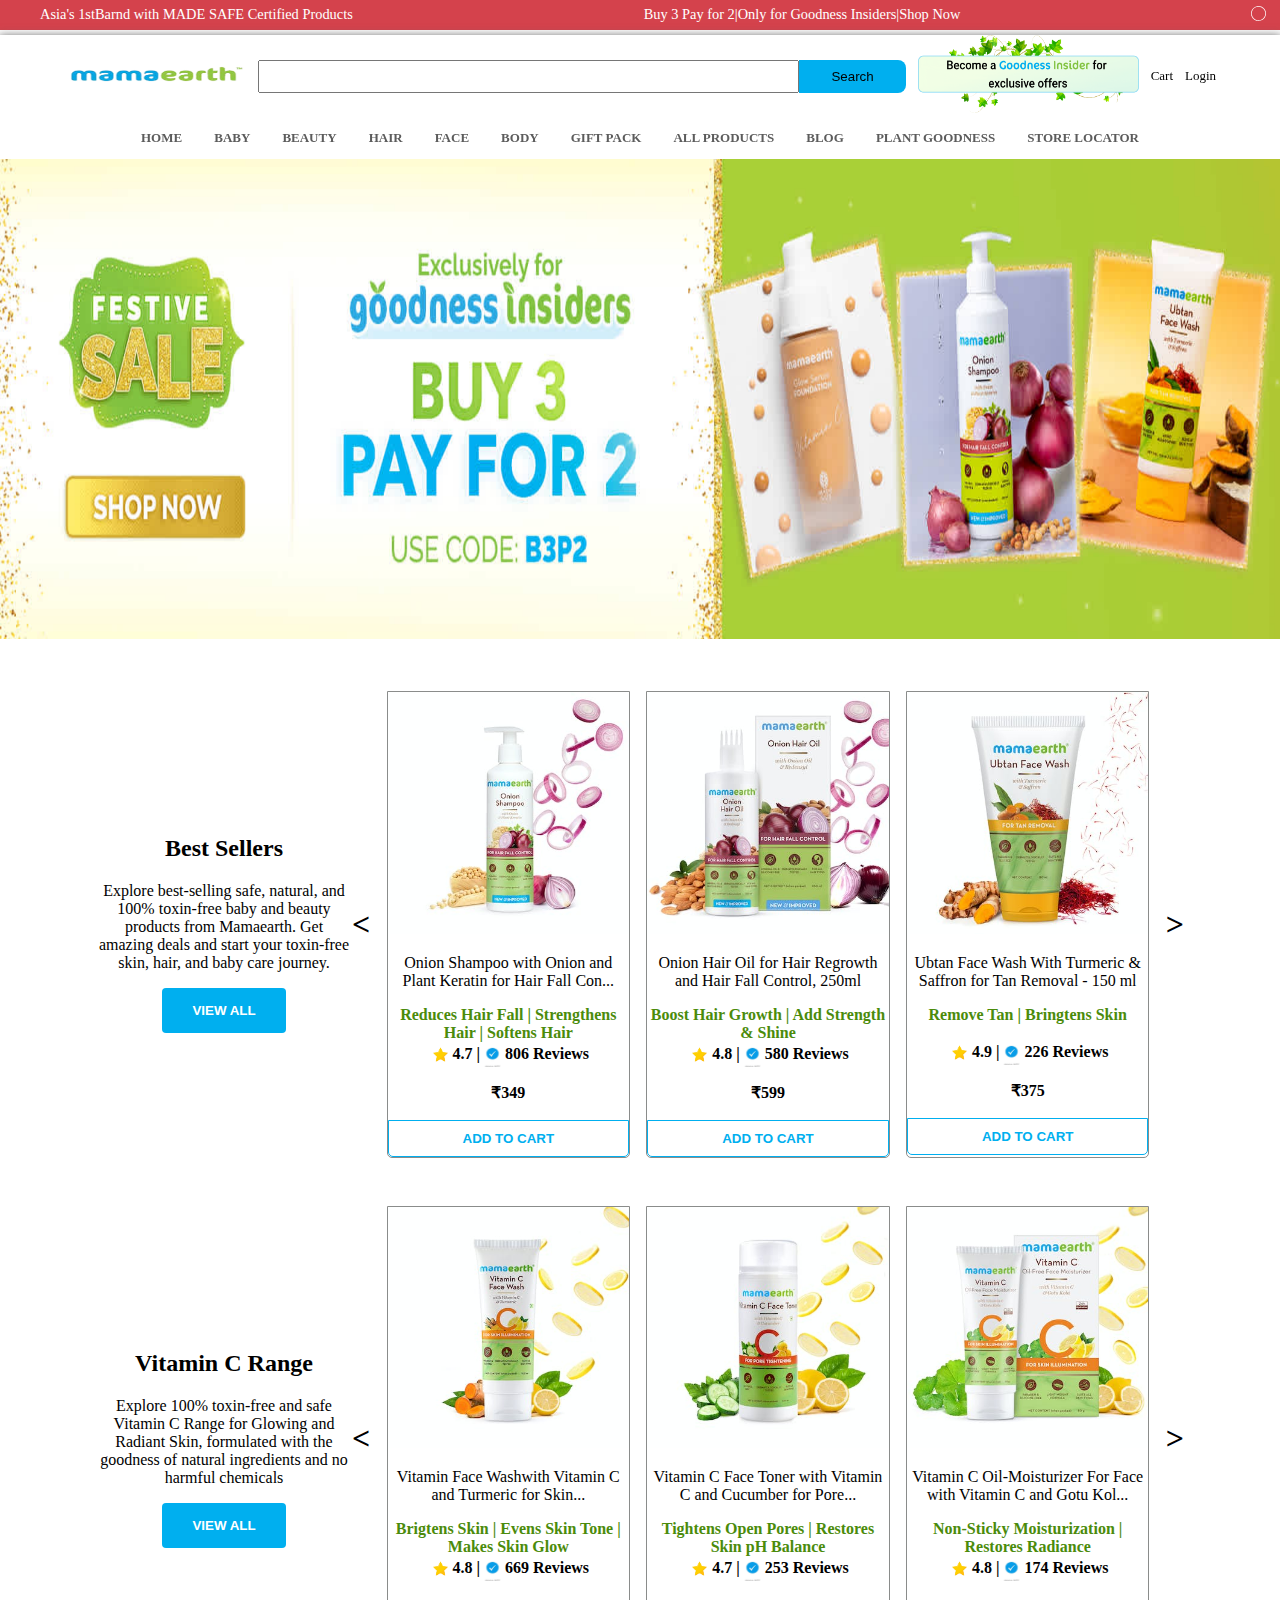
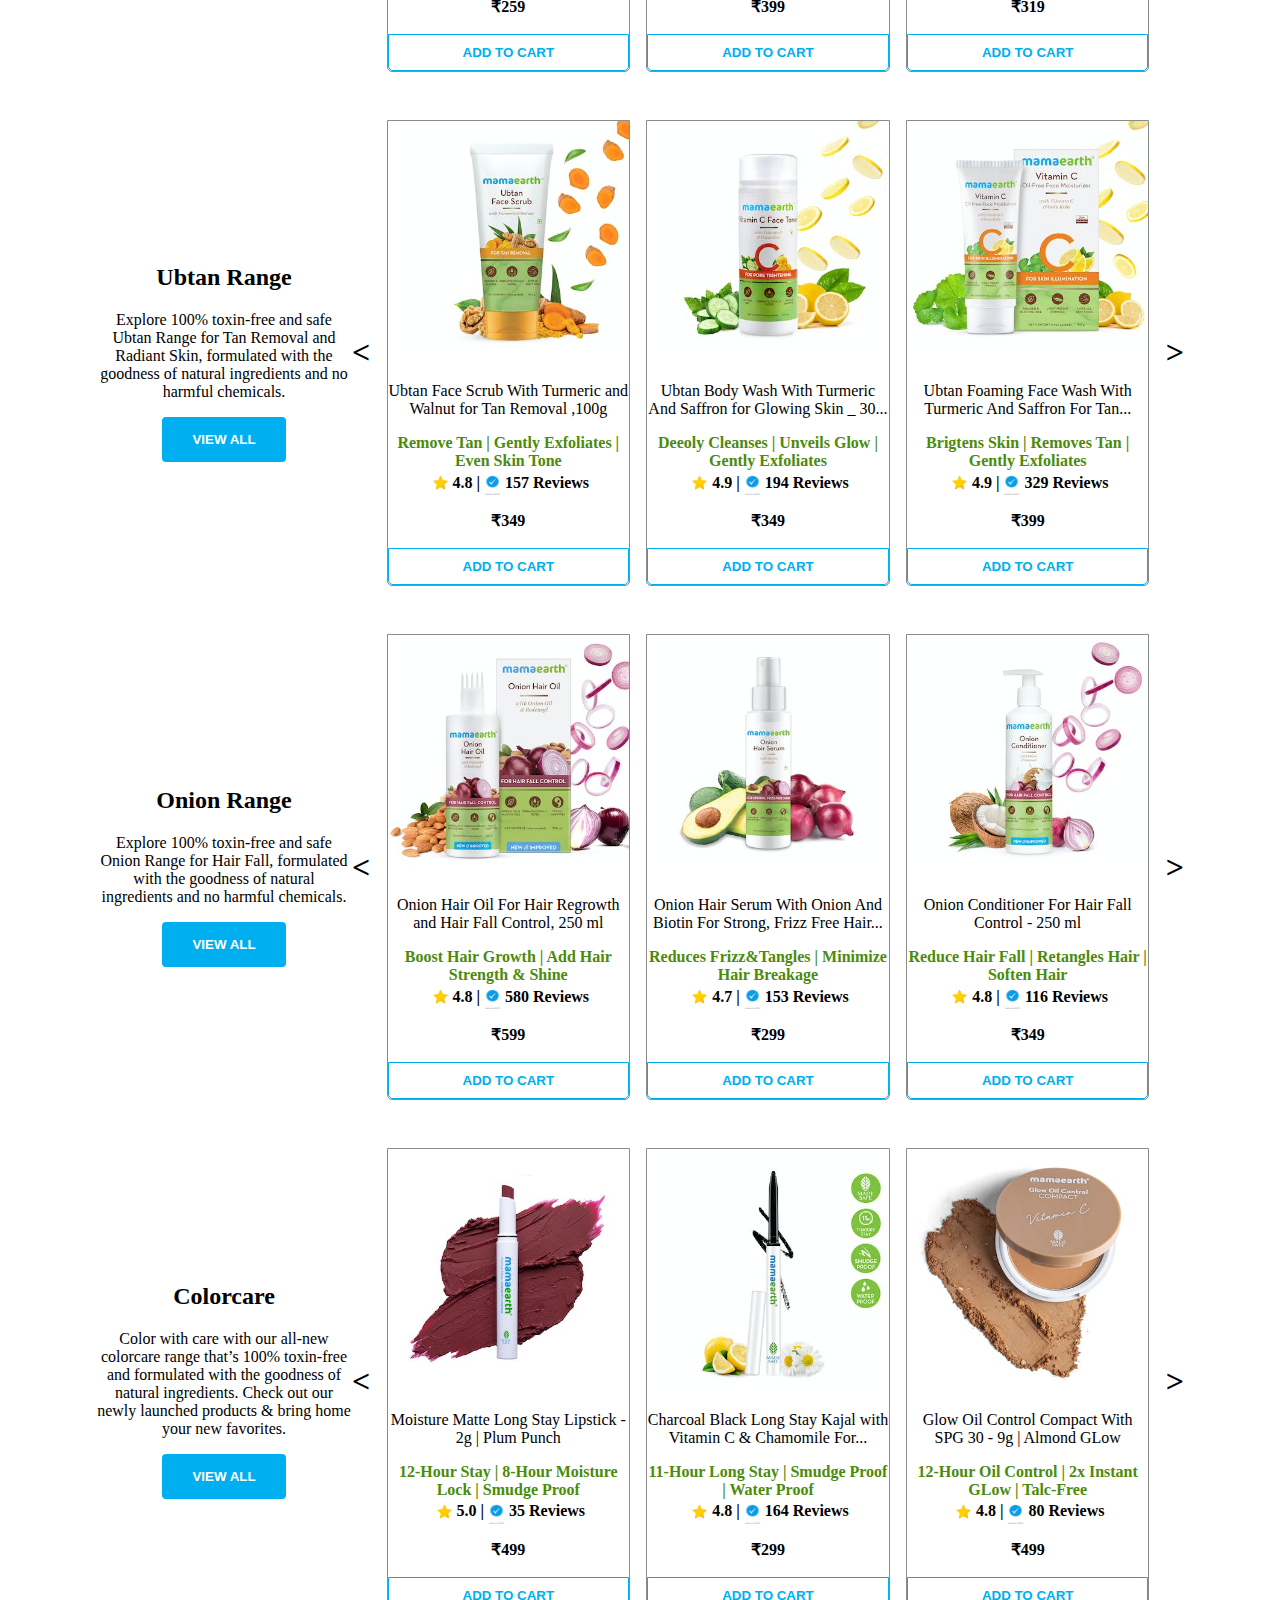
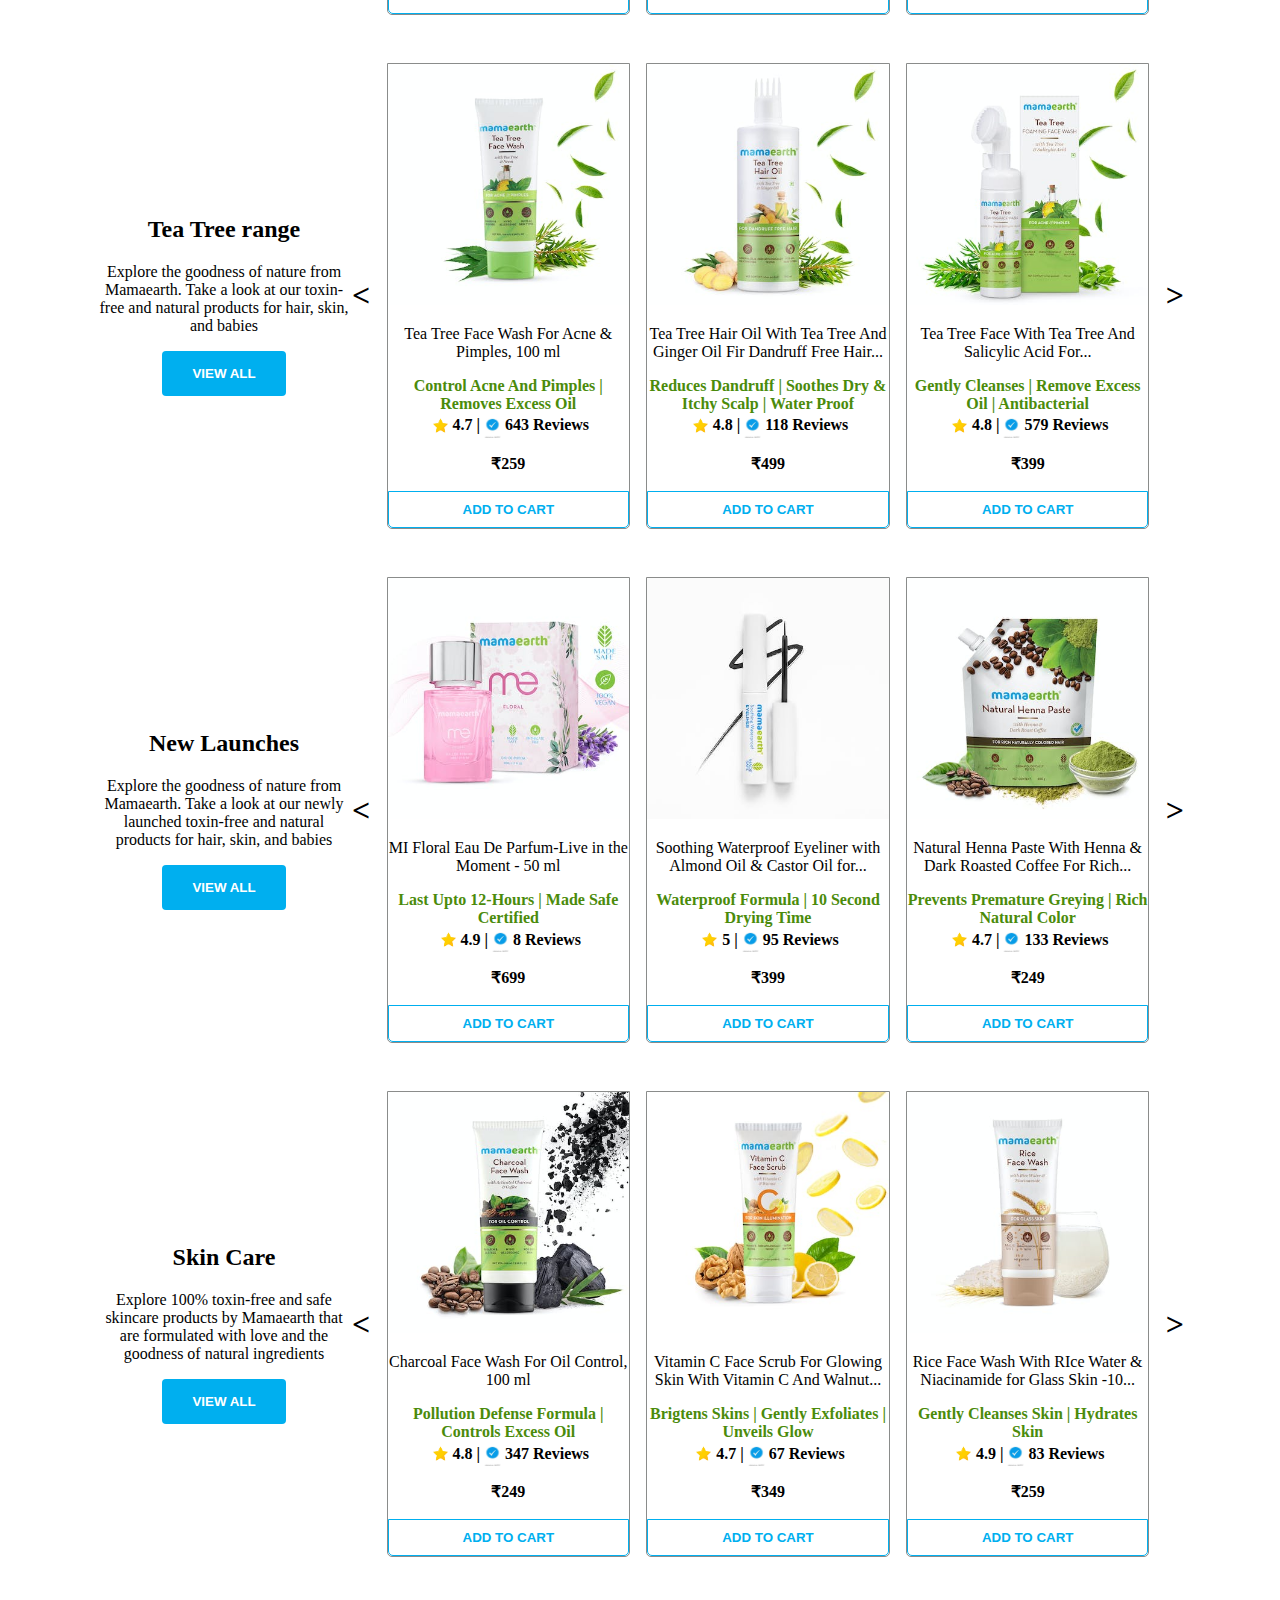
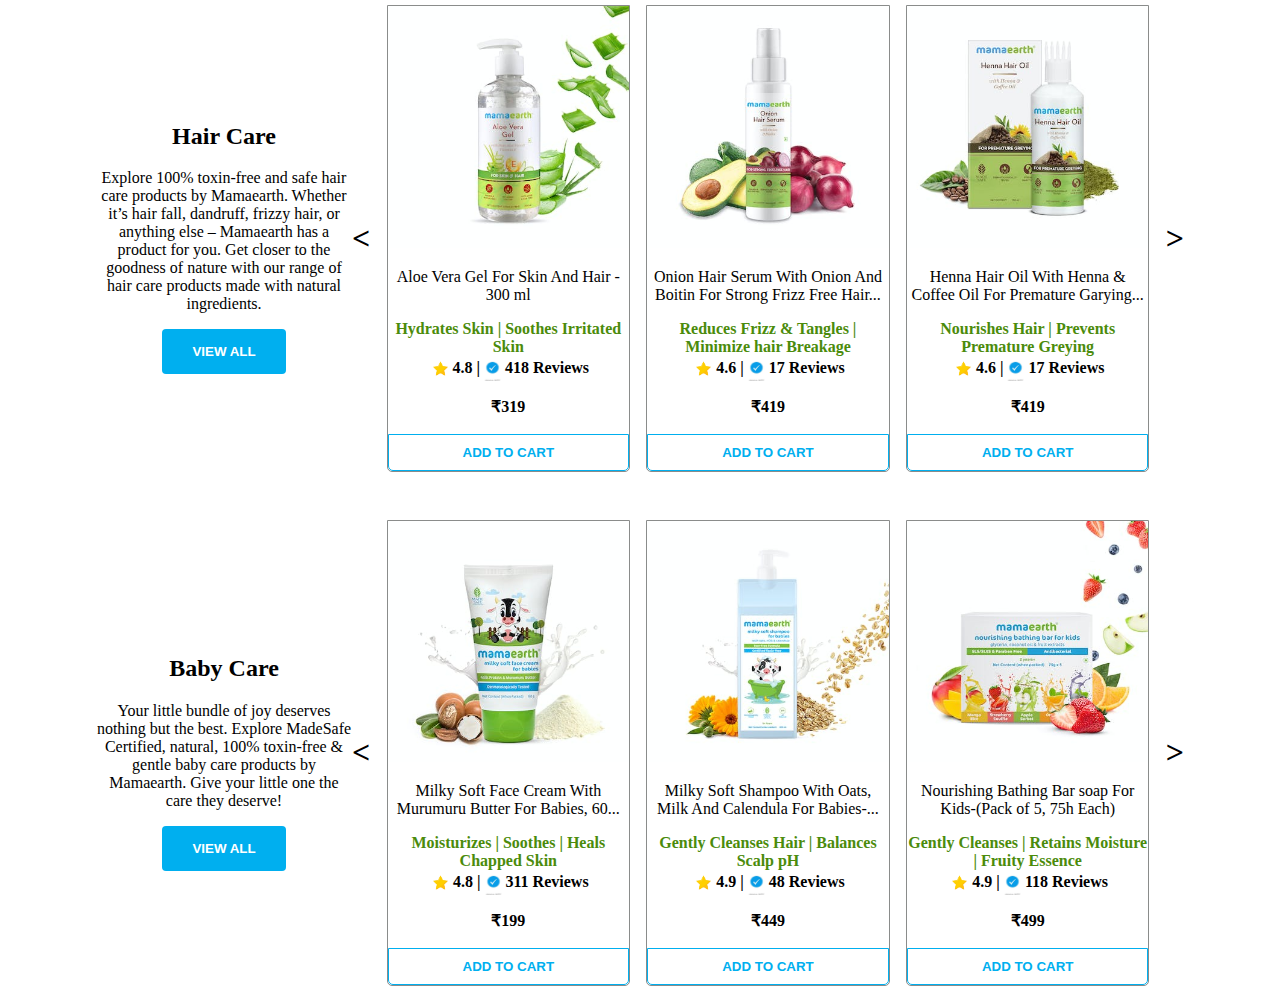
<file: MamaEarth.html>
<!DOCTYPE html>
<html>
    <head>
        <title>

        </title>
        <link rel="stylesheet" href="Mamaearth.css">
        <style>
            
        </style> 
        <meta charset="UTF-8">  
        <meta name="description" content="">
        <!-- <meta http-equiv="refresh" content=""> -->
    </head>
    <body>
        <header>
            <div id="head1box1">
                <ul id="head1box1ul">
                    <li id="head1box1li1" class="head1box1ul1li">Asia's 1stBarnd with MADE SAFE Certified Products</li>
                    <li id="head1box1li2" class="head1box1ul1li">Buy 3 Pay for 2|Only for Goodness Insiders|Shop Now</li>
                    <li id="head1box1li3" class="head1box1ul1li"><img src="Images/profile.svg" alt="" id="head1box1li3img"></li>
                </ul>
            </div>
        </header>
        <div id="head1box2">
            <div id="head1box2kit1">
                <div id="head1box2kit1cont">
                    <div id="head1box2kit1contitem1" class="head1box2kit1contitem"><img src="Images/mamaearth-logo.avif" alt="" id="head1box2kit1contitem1logo"></div>
                    <div id="head1box2kit1contitem2" class="head1box2kit1contitem">
                        <input type="text" id="head1box2kit1contitem2search">
                        <button id="head1box2kit1contitem2btn">Search</button>
                    </div>
                    <div id="head1box2kit1contitem3" class="head1box2kit1contitem">
                        <img src="Images/goodness.jpg" alt="" id="head1box2jit1contitem3img">
                    </div>
                    <div id="head1box2kit1contitem4" class="head1box2kit1contitem">Cart</div>
                    <div id="head1box2kit1contitem5" class="head1box2kit1contitem">Login</div>
                </div>
            </div>
            <div id="head1box2kit2">
                <div id="head1box2kit2cont">
                    <div id="head1box2kit2contitem1" class="head1box2kit2contitems">
                        HOME
                    </div>
                    <div id="head1box2kit2contitem2" class="head1box2kit2contitems">
                        BABY
                    </div>
                    <div id="head1box2kit2contitem3" class="head1box2kit2contitems">
                        BEAUTY
                    </div>
                    <div id="head1box2kit2contitem4" class="head1box2kit2contitems">
                        HAIR
                    </div>
                    <div id="head1box2kit2contitem5" class="head1box2kit2contitems">
                        FACE
                    </div>
                    <div id="head1box2kit2contitem6" class="head1box2kit2contitems">
                        BODY
                    </div>
                    <div id="head1box2kit2contitem7" class="head1box2kit2contitems">
                        GIFT PACK
                    </div>
                    <div id="head1box2kit2contitem8" class="head1box2kit2contitems">
                        ALL PRODUCTS
                    </div>
                    <div id="head1box2kit2contitem9" class="head1box2kit2contitems">
                        BLOG
                    </div>
                    <div id="head1box2kit2contitem10" class="head1box2kit2contitems">
                        PLANT GOODNESS
                    </div>
                    <div id="head1box2kit2contitem11" class="head1box2kit2contitems">
                        STORE LOCATOR
                    </div>
                </div>
            </div>
        </div>
        <div id="container1">
            <img src="Images/Website-Banner.jpg" alt="" id="container1img">
        </div>
        <div id="container2">
            <div id="container2item1" class="container2items">
                <h2 class="container2item1heading">Best Sellers</h2>
                <p class="container2item1txt">Explore best-selling safe, natural, and 100% toxin-free baby and beauty products from Mamaearth. Get amazing deals and start your toxin-free skin, hair, and baby care journey.</p>
                <button class="container2item1btn">VIEW ALL</button>
            </div>
            <div id="container2item2">
                <div id="container2item2box1" class="container2item2boxarrow"><</div>
                <div id="container2item2box2" class="container2item2box">
                    <!-- <h3 class="container2item2box2sticky">Best Seller</h3> -->
                    <img src="Images/Onion_shampoo.jpg" alt="" class="container2item2box2img">
                    <p id="container2item2box2txt1st">
                        Onion Shampoo with Onion and Plant Keratin for Hair Fall Con...
                    </p>
                    <p id="container2item2box2txt2nd">
                        Reduces Hair Fall | Strengthens Hair | Softens Hair
                        <h4 class="container2item2box2txt2ndrating">
                            <img src="Images/star.jpg" alt="" width="25px" height="25px">
                            4.7 | 
                            <img src="Images/bluetick.jpg" alt="" width="25px" height="25px">
                            806 Reviews   
                        </h4>  
                    </p>
                    <b>₹349</b><br>
                    <button id="container2item2box2btn">
                        ADD TO CART
                    </button>
                </div>
                <div id="container2item2box3" class="container2item2box">
                    <!-- <h3 class="container2item2box2sticky">Best Seller</h3> -->
                    <img src="Images/onion-oil-250ml__1.jpg" alt="" class="container2item2box2img">
                    <p id="container2item2box2txt1st">
                        Onion Hair Oil for Hair Regrowth and Hair Fall Control, 250ml
                    </p>
                    <p id="container2item2box2txt2nd">
                        Boost Hair Growth | Add Strength & Shine
                        <h4 class="container2item2box2txt2ndrating">
                            <img src="Images/star.jpg" alt="" width="25px" height="25px">                            
                            4.8 | 
                            <img src="Images/bluetick.jpg" alt="" width="25px" height="25px">
                            580 Reviews                            
                        </h4>                      
                    </p>
                    <b>₹599</b><br>
                    <button id="container2item2box2btn">
                        ADD TO CART
                    </button>                   
                </div>
                <div id="container2item2box4" class="container2item2box">
                    <!-- <h3 class="container2item2box2sticky">Best Seller</h3> -->
                    <img src="Images/ubtan-face-wash_1_1_2.jpg" alt="" class="container2item2box2img">
                    <p id="container2item2box2txt1st">
                        Ubtan Face Wash With Turmeric & Saffron for Tan Removal - 150 ml
                    </p>
                    <p id="container2item2box2txt2nd">
                        Remove Tan | Bringtens Skin
                        
                        <p>
                            <h4 class="container2item2box2txt2ndrating">
                                <img src="Images/star.jpg" alt="" width="25px" height="25px">                   
                                4.9 | 
                                <img src="Images/bluetick.jpg" alt="" width="25px" height="25px">
                                226 Reviews                    
                            </h4>
                        </p>                
                    </p>
                    <b>₹375</b><br>
                    <button id="container2item2box2btn">
                        ADD TO CART
                    </button>                   
                </div>
                <div id="container2item2box5" class="container2item2boxarrow">></div>
            </div>
        </div>
        <div id="container2">
            <div id="container2item1" class="container2items">
                <h2 class="container2item1heading">Vitamin C Range</h2>
                <p class="container2item1txt">Explore 100% toxin-free and safe Vitamin C Range for Glowing and Radiant Skin, formulated with the goodness of natural ingredients and no harmful chemicals</p>
                <button class="container2item1btn">VIEW ALL</button>
            </div>
            <div id="container2item2">
                <div id="container2item2box1" class="container2item2boxarrow"><</div>
                <div id="container2item2box2" class="container2item2box">
                    <!-- <h3 class="container2item2box2sticky">Best Seller</h3> -->
                    <img src="Images/vitamin_c_face_wash_1.jpg" alt="" class="container2item2box2img">
                    <p id="container2item2box2txt1st">
                        Vitamin Face Washwith Vitamin C and Turmeric for Skin...
                    </p>
                    <p id="container2item2box2txt2nd">
                        Brigtens Skin | Evens Skin Tone | Makes Skin Glow
                        <h4 class="container2item2box2txt2ndrating">
                            <img src="Images/star.jpg" alt="" width="25px" height="25px">
                            4.8 | 
                            <img src="Images/bluetick.jpg" alt="" width="25px" height="25px">
                            669 Reviews   
                        </h4>  
                    </p>
                    <b>₹259</b><br>
                    <button id="container2item2box2btn">
                        ADD TO CART
                    </button>
                </div>
                <div id="container2item2box3" class="container2item2box">
                    <!-- <h3 class="container2item2box2sticky">Best Seller</h3> -->
                    <img src="Images/vitamin_c_face_toner_1.jpg" alt="" class="container2item2box2img">
                    <p id="container2item2box2txt1st">
                        Vitamin C Face Toner with Vitamin C and Cucumber for Pore...
                    </p>
                    <p id="container2item2box2txt2nd">
                        Tightens Open Pores | Restores Skin pH Balance
                        <h4 class="container2item2box2txt2ndrating">
                            <img src="Images/star.jpg" alt="" width="25px" height="25px">                            
                            4.7 | 
                            <img src="Images/bluetick.jpg" alt="" width="25px" height="25px">
                            253 Reviews                            
                        </h4>                      
                    </p>
                    <b>₹399</b><br>
                    <button id="container2item2box2btn">
                        ADD TO CART
                    </button>                   
                </div>
                <div id="container2item2box4" class="container2item2box">
                    <!-- <h3 class="container2item2box2sticky">Best Seller</h3> -->
                    <img src="Images/vitamin-c-oil-moisturizer-with-box-_-ingredients-copy.jpg" alt="" class="container2item2box2img">
                    <p id="container2item2box2txt1st">
                        Vitamin C Oil-Moisturizer For Face with Vitamin C and Gotu Kol...
                    </p>
                    <p id="container2item2box2txt2nd">
                        Non-Sticky Moisturization | Restores Radiance
                        
                        <h4 class="container2item2box2txt2ndrating">
                            <img src="Images/star.jpg" alt="" width="25px" height="25px">                   
                            4.8 | 
                            <img src="Images/bluetick.jpg" alt="" width="25px" height="25px">
                            174 Reviews                    
                        </h4>              
                    </p>
                    <b>₹319</b><br>
                    <button id="container2item2box2btn">
                        ADD TO CART
                    </button>                   
                </div>
                <div id="container2item2box5" class="container2item2boxarrow">></div>
            </div>
        </div>
        <div id="container2">
            <div id="container2item1" class="container2items">
                <h2 class="container2item1heading">Ubtan Range</h2>
                <p class="container2item1txt">Explore 100% toxin-free and safe Ubtan Range for Tan Removal and Radiant Skin, formulated with the goodness of natural ingredients and no harmful chemicals.</p>
                <button class="container2item1btn">VIEW ALL</button>
            </div>
            <div id="container2item2">
                <div id="container2item2box1" class="container2item2boxarrow"><</div>
                <div id="container2item2box2" class="container2item2box">
                    <!-- <h3 class="container2item2box2sticky">Best Seller</h3> -->
                    <img src="Images/ubtan_face_scrub_1.jpg" alt="" class="container2item2box2img">
                    <p id="container2item2box2txt1st">
                        Ubtan Face Scrub With Turmeric and Walnut for Tan Removal ,100g
                    </p>
                    <p id="container2item2box2txt2nd">
                        Remove Tan | Gently Exfoliates | Even Skin Tone
                        <h4 class="container2item2box2txt2ndrating">
                            <img src="Images/star.jpg" alt="" width="25px" height="25px">
                            4.8 | 
                            <img src="Images/bluetick.jpg" alt="" width="25px" height="25px">
                            157 Reviews   
                        </h4>  
                    </p>
                    <b>₹349</b><br>
                    <button id="container2item2box2btn">
                        ADD TO CART
                    </button>
                </div>
                <div id="container2item2box3" class="container2item2box">
                    <!-- <h3 class="container2item2box2sticky">Best Seller</h3> -->
                    <img src="Images/vitamin_c_face_toner_1.jpg" alt="" class="container2item2box2img">
                    <p id="container2item2box2txt1st">
                        Ubtan Body Wash With Turmeric And Saffron for Glowing Skin _ 30...
                    </p>
                    <p id="container2item2box2txt2nd">
                        Deeoly Cleanses | Unveils Glow | Gently Exfoliates 
                        <h4 class="container2item2box2txt2ndrating">
                            <img src="Images/star.jpg" alt="" width="25px" height="25px">                            
                            4.9 | 
                            <img src="Images/bluetick.jpg" alt="" width="25px" height="25px">
                            194 Reviews                            
                        </h4>                      
                    </p>
                    <b>₹349</b><br>
                    <button id="container2item2box2btn">
                        ADD TO CART
                    </button>                   
                </div>
                <div id="container2item2box4" class="container2item2box">
                    <!-- <h3 class="container2item2box2sticky">Best Seller</h3> -->
                    <img src="Images/vitamin-c-oil-moisturizer-with-box-_-ingredients-copy.jpg" alt="" class="container2item2box2img">
                    <p id="container2item2box2txt1st">
                        Ubtan Foaming Face Wash With Turmeric And Saffron For Tan...
                    </p>
                    <p id="container2item2box2txt2nd">
                        Brigtens Skin | Removes Tan | Gently Exfoliates
                        
                        <h4 class="container2item2box2txt2ndrating">
                            <img src="Images/star.jpg" alt="" width="25px" height="25px">                   
                            4.9 | 
                            <img src="Images/bluetick.jpg" alt="" width="25px" height="25px">
                            329 Reviews                    
                        </h4>              
                    </p>
                    <b>₹399</b><br>
                    <button id="container2item2box2btn">
                        ADD TO CART
                    </button>                   
                </div>
                <div id="container2item2box5" class="container2item2boxarrow">></div>
            </div>
        </div>
        <div id="container2">
            <div id="container2item1" class="container2items">
                <h2 class="container2item1heading">Onion Range</h2>
                <p class="container2item1txt">Explore 100% toxin-free and safe Onion Range for Hair Fall, formulated with the goodness of natural ingredients and no harmful chemicals.</p>
                <button class="container2item1btn">VIEW ALL</button>
            </div>
            <div id="container2item2">
                <div id="container2item2box1" class="container2item2boxarrow"><</div>
                <div id="container2item2box2" class="container2item2box">
                    <!-- <h3 class="container2item2box2sticky">Best Seller</h3> -->
                    <img src="Images/_onion-oil-250ml__1.jpg" alt="" class="container2item2box2img">
                    <p id="container2item2box2txt1st">
                        Onion Hair Oil For Hair Regrowth and Hair Fall Control, 250 ml
                    </p>
                    <p id="container2item2box2txt2nd">
                       Boost Hair Growth | Add Hair Strength & Shine
                        <h4 class="container2item2box2txt2ndrating">
                            <img src="Images/star.jpg" alt="" width="25px" height="25px">
                            4.8 | 
                            <img src="Images/bluetick.jpg" alt="" width="25px" height="25px">
                            580 Reviews   
                        </h4>  
                    </p>
                    <b>₹599</b><br>
                    <button id="container2item2box2btn">
                        ADD TO CART
                    </button>
                </div>
                <div id="container2item2box3" class="container2item2box">
                    <!-- <h3 class="container2item2box2sticky">Best Seller</h3> -->
                    <img src="Images/onion-hair-serum1200x1200_ad8hgvjdve7vcczs.jpg" alt="" class="container2item2box2img">
                    <p id="container2item2box2txt1st">
                        Onion Hair Serum With Onion And Biotin For Strong, Frizz Free Hair...
                    </p>
                    <p id="container2item2box2txt2nd">
                        Reduces Frizz&Tangles | Minimize Hair Breakage
                        <h4 class="container2item2box2txt2ndrating">
                            <img src="Images/star.jpg" alt="" width="25px" height="25px">                            
                            4.7 | 
                            <img src="Images/bluetick.jpg" alt="" width="25px" height="25px">
                            153 Reviews                            
                        </h4>                      
                    </p>
                    <b>₹299</b><br>
                    <button id="container2item2box2btn">
                        ADD TO CART
                    </button>                   
                </div>
                <div id="container2item2box4" class="container2item2box">
                    <!-- <h3 class="container2item2box2sticky">Best Seller</h3> -->
                    <img src="Images/onion-hair-conditioner-250ml-with-ingredient_2.jpg" alt="" class="container2item2box2img">
                    <p id="container2item2box2txt1st">
                        Onion Conditioner For Hair Fall Control - 250 ml
                    </p>
                    <p id="container2item2box2txt2nd">
                        Reduce Hair Fall | Retangles Hair | Soften Hair 
                        
                        <h4 class="container2item2box2txt2ndrating">
                            <img src="Images/star.jpg" alt="" width="25px" height="25px">                   
                            4.8 | 
                            <img src="Images/bluetick.jpg" alt="" width="25px" height="25px">
                            116 Reviews                    
                        </h4>              
                    </p>
                    <b>₹349</b><br>
                    <button id="container2item2box2btn">
                        ADD TO CART
                    </button>                   
                </div>
                <div id="container2item2box5" class="container2item2boxarrow">></div>
            </div>
        </div>
        <div id="container2">
            <div id="container2item1" class="container2items">
                <h2 class="container2item1heading">Colorcare</h2>
                <p class="container2item1txt">Color with care with our all-new colorcare range that’s 100% toxin-free and formulated with the goodness of natural ingredients. Check out our newly launched products & bring home your new favorites.
                </p>
                <button class="container2item1btn">VIEW ALL</button>
            </div>
            <div id="container2item2">
                <div id="container2item2box1" class="container2item2boxarrow"><</div>
                <div id="container2item2box2" class="container2item2box">
                    <!-- <h3 class="container2item2box2sticky">Best Seller</h3> -->
                    <img src="Images/Lipstick.jpg" alt="" class="container2item2box2img">
                    <p id="container2item2box2txt1st">
                        Moisture Matte Long Stay Lipstick - 2g | Plum Punch
                    </p>
                    <p id="container2item2box2txt2nd">
                       12-Hour Stay | 8-Hour Moisture Lock | Smudge Proof
                        <h4 class="container2item2box2txt2ndrating">
                            <img src="Images/star.jpg" alt="" width="25px" height="25px">
                            5.0 | 
                            <img src="Images/bluetick.jpg" alt="" width="25px" height="25px">
                            35 Reviews   
                        </h4>  
                    </p>
                    <b>₹499</b><br>
                    <button id="container2item2box2btn">
                        ADD TO CART
                    </button>
                </div>
                <div id="container2item2box3" class="container2item2box">
                    <!-- <h3 class="container2item2box2sticky">Best Seller</h3> -->
                    <img src="Images/Carcoal_Kajal.jpg" alt="" class="container2item2box2img">
                    <p id="container2item2box2txt1st">
                        Charcoal Black Long Stay Kajal with Vitamin C & Chamomile For...
                    </p>
                    <p id="container2item2box2txt2nd">
                        11-Hour Long Stay | Smudge Proof | Water Proof
                        <h4 class="container2item2box2txt2ndrating">
                            <img src="Images/star.jpg" alt="" width="25px" height="25px">                            
                            4.8 | 
                            <img src="Images/bluetick.jpg" alt="" width="25px" height="25px">
                            164 Reviews                            
                        </h4>                      
                    </p>
                    <b>₹299</b><br>
                    <button id="container2item2box2btn">
                        ADD TO CART
                    </button>                   
                </div>
                <div id="container2item2box4" class="container2item2box">
                    <!-- <h3 class="container2item2box2sticky">Best Seller</h3> -->
                    <img src="Images/Glow_oil.jpg" alt="" class="container2item2box2img">
                    <p id="container2item2box2txt1st">
                        Glow Oil Control Compact With SPG 30 - 9g | Almond GLow 
                    </p>
                    <p id="container2item2box2txt2nd">
                        12-Hour Oil Control | 2x Instant GLow | Talc-Free 
                        
                        <h4 class="container2item2box2txt2ndrating">
                            <img src="Images/star.jpg" alt="" width="25px" height="25px">                   
                            4.8 | 
                            <img src="Images/bluetick.jpg" alt="" width="25px" height="25px">
                            80 Reviews                    
                        </h4>              
                    </p>
                    <b>₹499</b><br>
                    <button id="container2item2box2btn">
                        ADD TO CART
                    </button>                   
                </div>
                <div id="container2item2box5" class="container2item2boxarrow">></div>
            </div>
        </div>
        <div id="container2">
            <div id="container2item1" class="container2items">
                <h2 class="container2item1heading">Tea Tree range</h2>
                <p class="container2item1txt">Explore the goodness of nature from Mamaearth. Take a look at our toxin-free and natural products for hair, skin, and babies
                </p>
                <button class="container2item1btn">VIEW ALL</button>
            </div>
            <div id="container2item2">
                <div id="container2item2box1" class="container2item2boxarrow"><</div>
                <div id="container2item2box2" class="container2item2box">
                    <!-- <h3 class="container2item2box2sticky">Best Seller</h3> -->
                    <img src="Images/tea-tree-face-wash-1.jpg" alt="" class="container2item2box2img">
                    <p id="container2item2box2txt1st">
                       Tea Tree Face Wash For Acne & Pimples, 100 ml
                    </p>
                    <p id="container2item2box2txt2nd">
                       Control Acne And Pimples | Removes Excess Oil 
                        <h4 class="container2item2box2txt2ndrating">
                            <img src="Images/star.jpg" alt="" width="25px" height="25px">
                            4.7 | 
                            <img src="Images/bluetick.jpg" alt="" width="25px" height="25px">
                            643 Reviews   
                        </h4>  
                    </p>
                    <b>₹259</b><br>
                    <button id="container2item2box2btn">
                        ADD TO CART
                    </button>
                </div>
                <div id="container2item2box3" class="container2item2box">
                    <!-- <h3 class="container2item2box2sticky">Best Seller</h3> -->
                    <img src="Images/tea-tree-hair-oil-with-ingredient_whxo04ua50bep7qk.jpg" alt="" class="container2item2box2img">
                    <p id="container2item2box2txt1st">
                       Tea Tree Hair Oil With Tea Tree And Ginger Oil Fir Dandruff Free Hair...
                    </p>
                    <p id="container2item2box2txt2nd">
                        Reduces Dandruff | Soothes Dry & Itchy Scalp | Water Proof
                        <h4 class="container2item2box2txt2ndrating">
                            <img src="Images/star.jpg" alt="" width="25px" height="25px">                            
                            4.8 | 
                            <img src="Images/bluetick.jpg" alt="" width="25px" height="25px">
                            118 Reviews                            
                        </h4>                      
                    </p>
                    <b>₹499</b><br>
                    <button id="container2item2box2btn">
                        ADD TO CART
                    </button>                   
                </div>
                <div id="container2item2box4" class="container2item2box">
                    <!-- <h3 class="container2item2box2sticky">Best Seller</h3> -->
                    <img src="Images/tea-tree-foaming-face-wash-with-ingredients_85zdnmuke0xpfych.jpg" alt="" class="container2item2box2img">
                    <p id="container2item2box2txt1st">
                        Tea Tree Face With Tea Tree And Salicylic Acid For...
                    </p>
                    <p id="container2item2box2txt2nd">
                        Gently Cleanses | Remove Excess Oil | Antibacterial 
                        
                        <h4 class="container2item2box2txt2ndrating">
                            <img src="Images/star.jpg" alt="" width="25px" height="25px">                   
                            4.8 | 
                            <img src="Images/bluetick.jpg" alt="" width="25px" height="25px">
                            579 Reviews                    
                        </h4>              
                    </p>
                    <b>₹399</b><br>
                    <button id="container2item2box2btn">
                        ADD TO CART
                    </button>                   
                </div>
                <div id="container2item2box5" class="container2item2boxarrow">></div>
            </div>
        </div>
        <div id="container2">
            <div id="container2item1" class="container2items">
                <h2 class="container2item1heading">New Launches</h2>
                <p class="container2item1txt">Explore the goodness of nature from Mamaearth. Take a look at our newly launched toxin-free and natural products for hair, skin, and babies
                </p>
                <button class="container2item1btn">VIEW ALL</button>
            </div>
            <div id="container2item2">
                <div id="container2item2box1" class="container2item2boxarrow"><</div>
                <div id="container2item2box2" class="container2item2box">
                    <!-- <h3 class="container2item2box2sticky">Best Seller</h3> -->
                    <img src="Images/floral-e.com-1_1_1.jpg" alt="" class="container2item2box2img">
                    <p id="container2item2box2txt1st">
                       MI Floral Eau De Parfum-Live in the Moment - 50 ml
                    </p>
                    <p id="container2item2box2txt2nd">
                      Last Upto 12-Hours | Made Safe Certified 
                        <h4 class="container2item2box2txt2ndrating">
                            <img src="Images/star.jpg" alt="" width="25px" height="25px">
                            4.9 | 
                            <img src="Images/bluetick.jpg" alt="" width="25px" height="25px">
                            8 Reviews   
                        </h4>  
                    </p>
                    <b>₹699</b><br>
                    <button id="container2item2box2btn">
                        ADD TO CART
                    </button>
                </div>
                <div id="container2item2box3" class="container2item2box">
                    <!-- <h3 class="container2item2box2sticky">Best Seller</h3> -->
                    <img src="Images/Eyeliner.jpg" alt="" class="container2item2box2img">
                    <p id="container2item2box2txt1st">
                       Soothing Waterproof Eyeliner with Almond Oil & Castor Oil for...
                    </p>
                    <p id="container2item2box2txt2nd">
                        Waterproof Formula | 10 Second Drying Time
                        <h4 class="container2item2box2txt2ndrating">
                            <img src="Images/star.jpg" alt="" width="25px" height="25px">                            
                            5 | 
                            <img src="Images/bluetick.jpg" alt="" width="25px" height="25px">
                            95 Reviews                            
                        </h4>                      
                    </p>
                    <b>₹399</b><br>
                    <button id="container2item2box2btn">
                        ADD TO CART
                    </button>                   
                </div>
                <div id="container2item2box4" class="container2item2box">
                    <!-- <h3 class="container2item2box2sticky">Best Seller</h3> -->
                    <img src="Images/henna-paste.jpg" alt="" class="container2item2box2img">
                    <p id="container2item2box2txt1st">
                       Natural Henna Paste With Henna & Dark Roasted Coffee For Rich...
                    </p>
                    <p id="container2item2box2txt2nd">
                        Prevents Premature Greying | Rich Natural Color
                        
                        <h4 class="container2item2box2txt2ndrating">
                            <img src="Images/star.jpg" alt="" width="25px" height="25px">                   
                            4.7 | 
                            <img src="Images/bluetick.jpg" alt="" width="25px" height="25px">
                            133 Reviews                    
                        </h4>              
                    </p>
                    <b>₹249</b><br>
                    <button id="container2item2box2btn">
                        ADD TO CART
                    </button>                   
                </div>
                <div id="container2item2box5" class="container2item2boxarrow">></div>
            </div>
        </div>
        <div id="container2">
            <div id="container2item1" class="container2items">
                <h2 class="container2item1heading">Skin Care</h2>
                <p class="container2item1txt">Explore 100% toxin-free and safe skincare products by Mamaearth that are formulated with love and the goodness of natural ingredients
                </p>
                <button class="container2item1btn">VIEW ALL</button>
            </div>
            <div id="container2item2">
                <div id="container2item2box1" class="container2item2boxarrow"><</div>
                <div id="container2item2box2" class="container2item2box">
                    <!-- <h3 class="container2item2box2sticky">Best Seller</h3> -->
                    <img src="Images/charcoal-face-wash-1.jpg" alt="" class="container2item2box2img">
                    <p id="container2item2box2txt1st">
                       Charcoal Face Wash For Oil Control, 100 ml
                    </p>
                    <p id="container2item2box2txt2nd">
                      Pollution Defense Formula | Controls Excess Oil 
                        <h4 class="container2item2box2txt2ndrating">
                            <img src="Images/star.jpg" alt="" width="25px" height="25px">
                            4.8 | 
                            <img src="Images/bluetick.jpg" alt="" width="25px" height="25px">
                            347 Reviews   
                        </h4>  
                    </p>
                    <b>₹249</b><br>
                    <button id="container2item2box2btn">
                        ADD TO CART
                    </button>
                </div>
                <div id="container2item2box3" class="container2item2box">
                    <!-- <h3 class="container2item2box2sticky">Best Seller</h3> -->
                    <img src="Images/Vitamin-c-Scrub.jpeg" alt="" class="container2item2box2img">
                    <p id="container2item2box2txt1st">
                       Vitamin C Face Scrub For Glowing Skin With Vitamin C And Walnut...
                    </p>
                    <p id="container2item2box2txt2nd">
                       Brigtens Skins | Gently Exfoliates | Unveils Glow
                        <h4 class="container2item2box2txt2ndrating">
                            <img src="Images/star.jpg" alt="" width="25px" height="25px">                            
                            4.7 | 
                            <img src="Images/bluetick.jpg" alt="" width="25px" height="25px">
                            67 Reviews                            
                        </h4>                      
                    </p>
                    <b>₹349</b><br>
                    <button id="container2item2box2btn">
                        ADD TO CART
                    </button>                   
                </div>
                <div id="container2item2box4" class="container2item2box">
                    <!-- <h3 class="container2item2box2sticky">Best Seller</h3> -->
                    <img src="Images/rice-fw-1.jpg" alt="" class="container2item2box2img">
                    <p id="container2item2box2txt1st">
                      Rice Face Wash With RIce Water & Niacinamide for Glass Skin -10...
                    </p>
                    <p id="container2item2box2txt2nd">
                        Gently Cleanses Skin | Hydrates Skin
                        
                        <h4 class="container2item2box2txt2ndrating">
                            <img src="Images/star.jpg" alt="" width="25px" height="25px">                   
                            4.9 | 
                            <img src="Images/bluetick.jpg" alt="" width="25px" height="25px">
                            83 Reviews                    
                        </h4>              
                    </p>
                    <b>₹259</b><br>
                    <button id="container2item2box2btn">
                        ADD TO CART
                    </button>                   
                </div>
                <div id="container2item2box5" class="container2item2boxarrow">></div>
            </div>
        </div>
        <div id="container2">
            <div id="container2item1" class="container2items">
                <h2 class="container2item1heading">Hair Care</h2>
                <p class="container2item1txt">Explore 100% toxin-free and safe hair care products by Mamaearth. Whether it’s hair fall, dandruff, frizzy hair, or anything else – Mamaearth has a product for you. Get closer to the goodness of nature with our range of hair care products made with natural ingredients.
                </p>
                <button class="container2item1btn">VIEW ALL</button>
            </div>
            <div id="container2item2">
                <div id="container2item2box1" class="container2item2boxarrow"><</div>
                <div id="container2item2box2" class="container2item2box">
                    <!-- <h3 class="container2item2box2sticky">Best Seller</h3> -->
                    <img src="Images/aloe_vera_gel_1.jpg" alt="" class="container2item2box2img">
                    <p id="container2item2box2txt1st">
                       Aloe Vera Gel For Skin And Hair - 300 ml
                    </p>
                    <p id="container2item2box2txt2nd">
                      Hydrates Skin | Soothes Irritated Skin 
                        <h4 class="container2item2box2txt2ndrating">
                            <img src="Images/star.jpg" alt="" width="25px" height="25px">
                            4.8 | 
                            <img src="Images/bluetick.jpg" alt="" width="25px" height="25px">
                            418 Reviews   
                        </h4>  
                    </p>
                    <b>₹319</b><br>
                    <button id="container2item2box2btn">
                        ADD TO CART
                    </button>
                </div>
                <div id="container2item2box3" class="container2item2box">
                    <!-- <h3 class="container2item2box2sticky">Best Seller</h3> -->
                    <img src="Images/onion-hair-serum1200x1200_ad8hgvjdve7vcczs (1).jpg" alt="" class="container2item2box2img">
                    <p id="container2item2box2txt1st">
                       Onion Hair Serum With Onion And Boitin For Strong Frizz Free Hair...
                    </p>
                    <p id="container2item2box2txt2nd">
                       Reduces Frizz & Tangles | Minimize hair Breakage
                        <h4 class="container2item2box2txt2ndrating">
                            <img src="Images/star.jpg" alt="" width="25px" height="25px">                            
                            4.6 | 
                            <img src="Images/bluetick.jpg" alt="" width="25px" height="25px">
                            17 Reviews                            
                        </h4>                      
                    </p>
                    <b>₹419</b><br>
                    <button id="container2item2box2btn">
                        ADD TO CART
                    </button>                   
                </div>
                <div id="container2item2box4" class="container2item2box">
                    <!-- <h3 class="container2item2box2sticky">Best Seller</h3> -->
                    <img src="Images/henna-oil-2.jpg" alt="" class="container2item2box2img">
                    <p id="container2item2box2txt1st">
                      Henna Hair Oil With Henna & Coffee Oil For Premature Garying...
                    </p>
                    <p id="container2item2box2txt2nd">
                        Nourishes Hair | Prevents Premature Greying
                        
                        <h4 class="container2item2box2txt2ndrating">
                            <img src="Images/star.jpg" alt="" width="25px" height="25px">                   
                            4.6 | 
                            <img src="Images/bluetick.jpg" alt="" width="25px" height="25px">
                            17 Reviews                    
                        </h4>              
                    </p>
                    <b>₹419</b><br>
                    <button id="container2item2box2btn">
                        ADD TO CART
                    </button>                   
                </div>
                <div id="container2item2box5" class="container2item2boxarrow">></div>
            </div>
        </div>
        <div id="container2">
            <div id="container2item1" class="container2items">
                <h2 class="container2item1heading">Baby Care</h2>
                <p class="container2item1txt">Your little bundle of joy deserves nothing but the best. Explore MadeSafe Certified, natural, 100% toxin-free & gentle baby care products by Mamaearth. Give your little one the care they deserve!
                </p>
                <button class="container2item1btn">VIEW ALL</button>
            </div>
            <div id="container2item2">
                <div id="container2item2box1" class="container2item2boxarrow"><</div>
                <div id="container2item2box2" class="container2item2box">
                    <!-- <h3 class="container2item2box2sticky">Best Seller</h3> -->
                    <img src="Images/_milky_soft_face_cream_.jpg" alt="" class="container2item2box2img">
                    <p id="container2item2box2txt1st">
                       Milky Soft Face Cream With Murumuru Butter For Babies, 60...
                    </p>
                    <p id="container2item2box2txt2nd">
                      Moisturizes | Soothes | Heals Chapped Skin 
                        <h4 class="container2item2box2txt2ndrating">
                            <img src="Images/star.jpg" alt="" width="25px" height="25px">
                            4.8 | 
                            <img src="Images/bluetick.jpg" alt="" width="25px" height="25px">
                            311 Reviews   
                        </h4>  
                    </p>
                    <b>₹199</b><br>
                    <button id="container2item2box2btn">
                        ADD TO CART
                    </button>
                </div>
                <div id="container2item2box3" class="container2item2box">
                    <!-- <h3 class="container2item2box2sticky">Best Seller</h3> -->
                    <img src="Images/milky-soft-shampoo-1_1.jpg" alt="" class="container2item2box2img">
                    <p id="container2item2box2txt1st">
                       Milky Soft Shampoo With Oats, Milk And Calendula For Babies-...
                    </p>
                    <p id="container2item2box2txt2nd">
                       Gently Cleanses Hair | Balances Scalp pH
                        <h4 class="container2item2box2txt2ndrating">
                            <img src="Images/star.jpg" alt="" width="25px" height="25px">                            
                            4.9 | 
                            <img src="Images/bluetick.jpg" alt="" width="25px" height="25px">
                            48 Reviews                            
                        </h4>                      
                    </p>
                    <b>₹449</b><br>
                    <button id="container2item2box2btn">
                        ADD TO CART
                    </button>                   
                </div>
                <div id="container2item2box4" class="container2item2box">
                    <!-- <h3 class="container2item2box2sticky">Best Seller</h3> -->
                    <img src="Images/nourishing-bathing-bars_2_anb6wlrvagej2noa.jpg" alt="" class="container2item2box2img">
                    <p id="container2item2box2txt1st">
                      Nourishing Bathing Bar soap For Kids-(Pack of 5, 75h Each)
                    </p>
                    <p id="container2item2box2txt2nd">
                        Gently Cleanses | Retains Moisture | Fruity Essence
                        
                        <h4 class="container2item2box2txt2ndrating">
                            <img src="Images/star.jpg" alt="" width="25px" height="25px">                   
                            4.9 | 
                            <img src="Images/bluetick.jpg" alt="" width="25px" height="25px">
                            118 Reviews                    
                        </h4>              
                    </p>
                    <b>₹499</b><br>
                    <button id="container2item2box2btn">
                        ADD TO CART
                    </button>                   
                </div>
                <div id="container2item2box5" class="container2item2boxarrow">></div>
            </div>
        </div>
    </body>
</html>
</file>
<file: Mamaearth.css>
body{
    margin-top: -14px;
    margin-left: 0px;
    margin-right: 0px;
}
#head1box1
{
    background-color: rgb(212, 66, 76);
    width: inherit;
}
#head1box1ul
{
    list-style-type: none;
    display: flex;
    justify-content: space-between;
    color: white;
    font-size: 0.9em;
    padding-top: 0.4em;
    padding-bottom: 0.4em;
    margin-bottom: 1px;
}
#head1box1li1
{
    justify-content: flex-start;
    cursor: pointer;
}
#head1box1li2
{
    justify-content: center;
    cursor: pointer;
}
#head1box1li3
{
   
    justify-content: flex-end;
    cursor: pointer;
    padding-right: 1em;
}
#head1box1li3img
{
    background-color: rgb(212, 66, 76);
    height: 1em;
    width: 1em;
}
/* #head1box1li1:hover{
    text-decoration: underline;
}
#head1box1li2:hover{
    text-decoration: underline;
}
#head1box1li3:active{
    text-decoration: underline;
} */
.head1box1ul1li:hover{
    text-decoration: underline;
    
}
#head1box2{
    /* border: 2px solid black; */
    width: inherit;
    /* height: 80px; */
    margin-top: 5px;
    box-shadow: 0px 2px 9px 1px rgb(92, 92, 92);
    background-color: rgb(255, 255, 255);
    position: sticky;
    width: 100%;
    top: 0px;
    z-index: 99;
}
#head1box2kit1
{
    /* border: 2px solid blue;    */
}
#head1box2kit1cont{
    /* border: 2px solid red; */
    display: flex;
    justify-content: space-between;
    align-items: center;
    margin: auto;
    width: 90%;
    font-size: small;
}
.head1box2kit1contitem:hover{
    /* border: 2px solid goldenrod; */
    cursor: pointer;

    
}
#head1box2kit1contitem1{
    
}
#head1box2kit1contitem2{
    display: flex;
    justify-content: center;
    align-items: center;

}
#head1box2kit1contitem3{
    
}
#head1box2kit1contitem4{
    
}
#head1box2kit1contitem5{
    
}
#head1box2kit1contitem1logo{
    height: 2em;
    width: 14em;
}
#head1box2kit1contitem2search{
    width: 40em;
    height: 2em;
}
#head1box2kit1contitem2search:hover{
    cursor: pointer;
}
#head1box2kit1contitem2btn{
    width: 8em;
    height: 2.5em;
    background-color: rgb(0, 175, 239);
    border: 0px;
    border-bottom-right-radius: 8px;
    border-top-right-radius: 8px;
    cursor: pointer;
}
#head1box2jit1contitem3img{
    height: 6em;
    width: 17em;
}
#head1box2kit2{
    /* border: 2px solid red; */
    /* box-shadow: 0px 2px 9px 1px rgb(92, 92, 92); */
    
}
#head1box2kit2cont{
    display: flex;
    margin: auto;
    width: 80%;
    justify-content: space-between;
}
.head1box2kit2contitems{
    font-weight: bold;
    color: rgb(92, 92, 92);
    font-size: small;
    padding: 1em;
}
.head1box2kit2contitems:hover{
    cursor: pointer;

}
#container1{
    z-index: 110;
    position: relative;
}
#container1img{
    height: 30em;
    width: 100%;
}
#container2{
    /* width: 100%;
    height: 900px; */
    /* border: 2px solid black; */
    display: flex;
    justify-content: center;
    align-items: center;
    margin-top: 3em;
    
}
.container2items{
    width: 24%;
    text-align: center;
}
.container2item1btn{
    /* color: aliceblue; */
    padding-top: 15px;
    padding-bottom: 15px;
    padding-right: 30px;
    padding-left: 30px;
    border: 0px;
    border-radius: 4px;
    background-color: rgb(0, 175, 239);
    color: white;
    font-weight: bolder;
}
.container2item1btn:hover{
    cursor: pointer;
    background-color: rgb(65, 168, 221);
}
#container2item1{
    width: 20%;
}
#container2item2{
    width: 65%;
    display: flex;
    justify-content: space-between;
    cursor: pointer;
}
.container2item2box{
    width: 29%;
    /* display: flex;
    justify-content: space-between; */
    border: 1px solid rgb(138, 140, 139);
    border-bottom-left-radius: 5px;
    border-bottom-right-radius: 5px;
}
.container2item2box2img{
    width: 100%;
}
#container2item2box2txt1st{
    text-align: center;
}
#container2item2box2txt2nd{
    text-align: center;
    font-weight: bold;
    color: rgb(75, 139, 11);
    margin-bottom: 0px;
}
#container2item2box2btn{
    width: 100%;
    border: 1px solid rgb(0, 175, 239);
    background-color: white;
    padding: 10px;
    font-weight: bold;
    color: rgb(0, 175, 239);
    border-bottom-left-radius: 5px;
    border-bottom-right-radius: 5px;
}
#container2item2box2btn:hover{
    cursor: pointer;
    background-color: rgb(0, 175, 239);
    color: white;
}
.container2item2box2txt2ndrating{
    display: flex;
    align-items: center;
    justify-content: center;
    margin: 0px;
}
.container2item2box>b{
    display: flex;
    justify-content: center;
    /* color: white; */
}
.container2item2box2sticky{
    position: relative;
    top: 0px;
    z-index: 2;
}
.container2item2boxarrow{
    display: flex;
    justify-content: center;
    align-items: center;
    font-weight: bold;
    font-size: xx-large;
}
</file>
